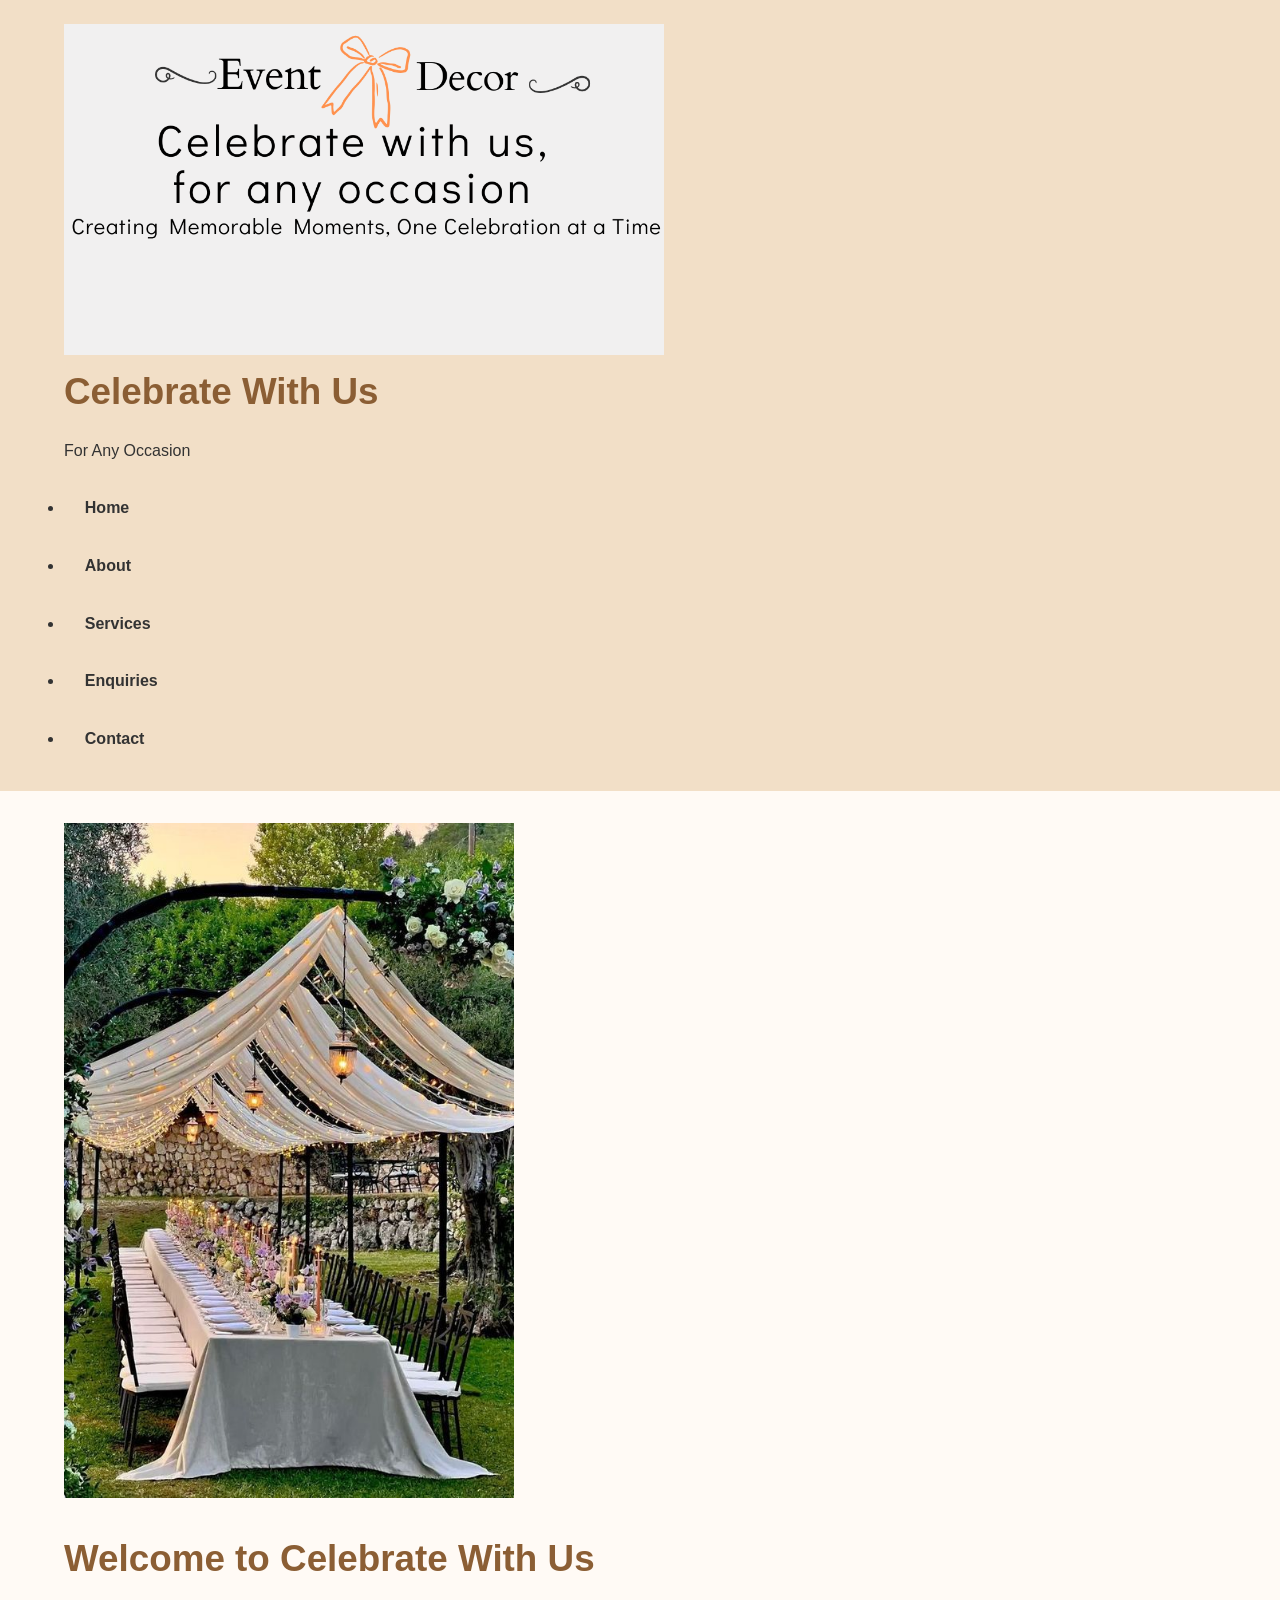
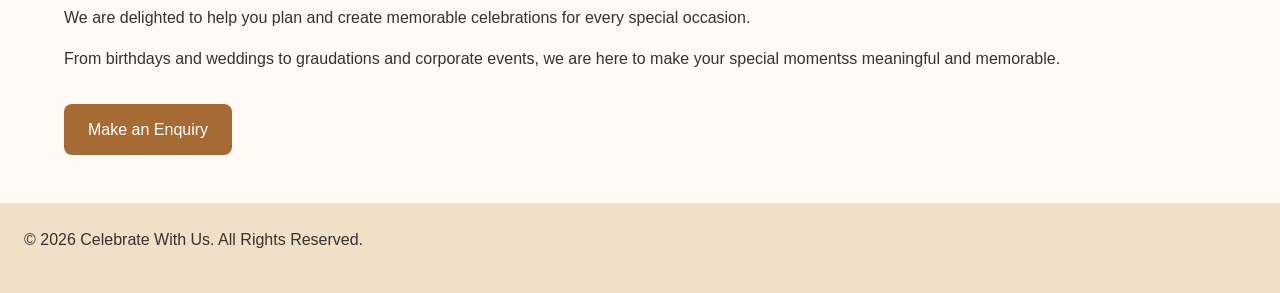
<file: celebrate_with_us, for_any_occasion/index.html>
<!DOCTYPE html>
<html lang="en">
<head>
    <meta charset="UTF-8">
    <meta name="viewport" content="width=device-width, initial-scale=1.0">
    <link rel="stylesheet" href="css_assets/myfirststyles.css">
    <title>Celebrate With Us- Home</title>
</head>
<body><header>
    <img src="_images/logo.png" alt="Celebrate With Us Logo" width="600">

    <h1>Celebrate With Us</h1>
    <p>For Any Occasion</p>

    <nav>
        <ul>
            <li><a href="index.html">Home</a></li>

            <li><a href="about.html">About</a></li>

            <li><a href="services.html">Services</a></li>

            <li><a href="enquiries.html">Enquiries</a></li>

            <li><a href="contact.html">Contact</a></li>

        </ul>
    </nav>        

</header>

<main>
    <img src="_images/event.png.jpg" alt="Beautiful event decoration" width="450">

    <h2>Welcome to Celebrate With Us</h2>

    <P>
        We are delighted to help  you plan and create memorable celebrations for every special occasion.
    </P>

    <p>
        From birthdays and weddings to graudations and corporate events, we are here to make your special momentss meaningful and memorable.
    </p>

    <a class="button" href="enquiries.html">Make an Enquiry</a>

</main>

<footer>

    <p>&copy; 2026 Celebrate With Us. All Rights Reserved.</p>

</footer>
    
</body>
</html>
</file>
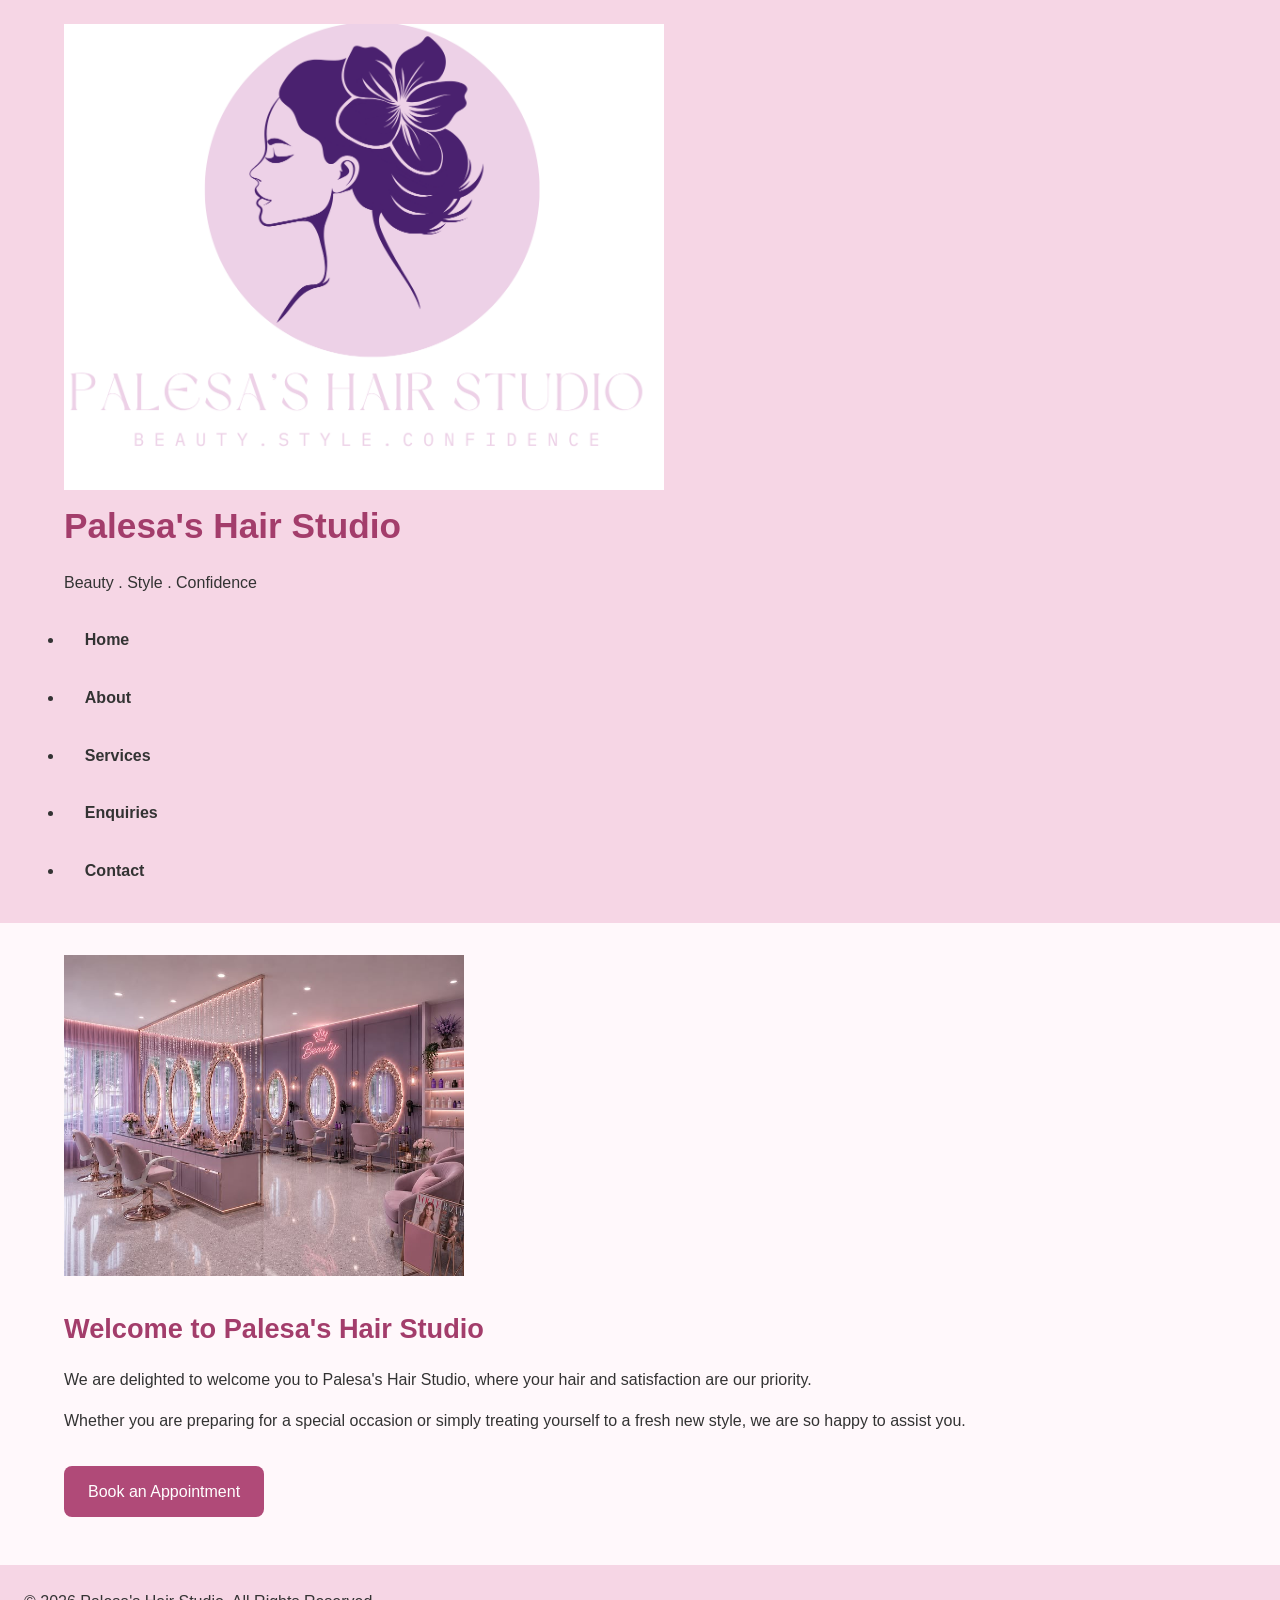
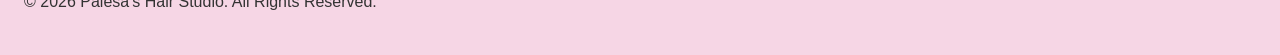
<file: palesa's_hair_studio/index.html>
<!DOCTYPE html>
<html lang="en">
<head>
    <meta charset="UTF-8">
    <meta name="viewport" content="width=device-width, initial-scale=1.0">
    <link rel="stylesheet" href="css_assets/myfirststyles.css">
    <title>Palesa's Hair Studio - Home</title>
</head>
<body><header>
    <img src="_images/logo.png" alt="Palesa's Hair Studio Logo" width="600">

    <h1>Palesa's Hair Studio</h1>

    <p>Beauty . Style . Confidence</p>

    <nav>
        <ul>
            <li><a href="index.html">Home</a></li>

            <li><a href="about.html">About</a></li>

            <li><a href="services.html">Services</a></li>

            <li><a href="enquiries.html">Enquiries</a></li>

            <li><a href="contact.html">Contact</a></li>
        </ul>
    </nav>    

</header>

<main class="hero">

    <img src="_images/salon.jpg" alt="Palesa's Hair Studio" width="400">

    <div>

        <h2>Welcome to Palesa's Hair Studio</h2>

        <p>
            We are delighted to welcome you to Palesa's Hair Studio,
            where your hair and satisfaction are our priority.
        </p>

        <p>
            Whether you are preparing for a special occasion or simply treating yourself to a fresh new style, we are so happy to assist you.
        </p>

        <a class="button" href="enquiries.html">Book an Appointment</a>
    </div>

</main>

<footer>

    <p>&copy; 2026 Palesa's Hair Studio. All Rights Reserved.</p>

</footer>
    
</body>
</html>
</file>
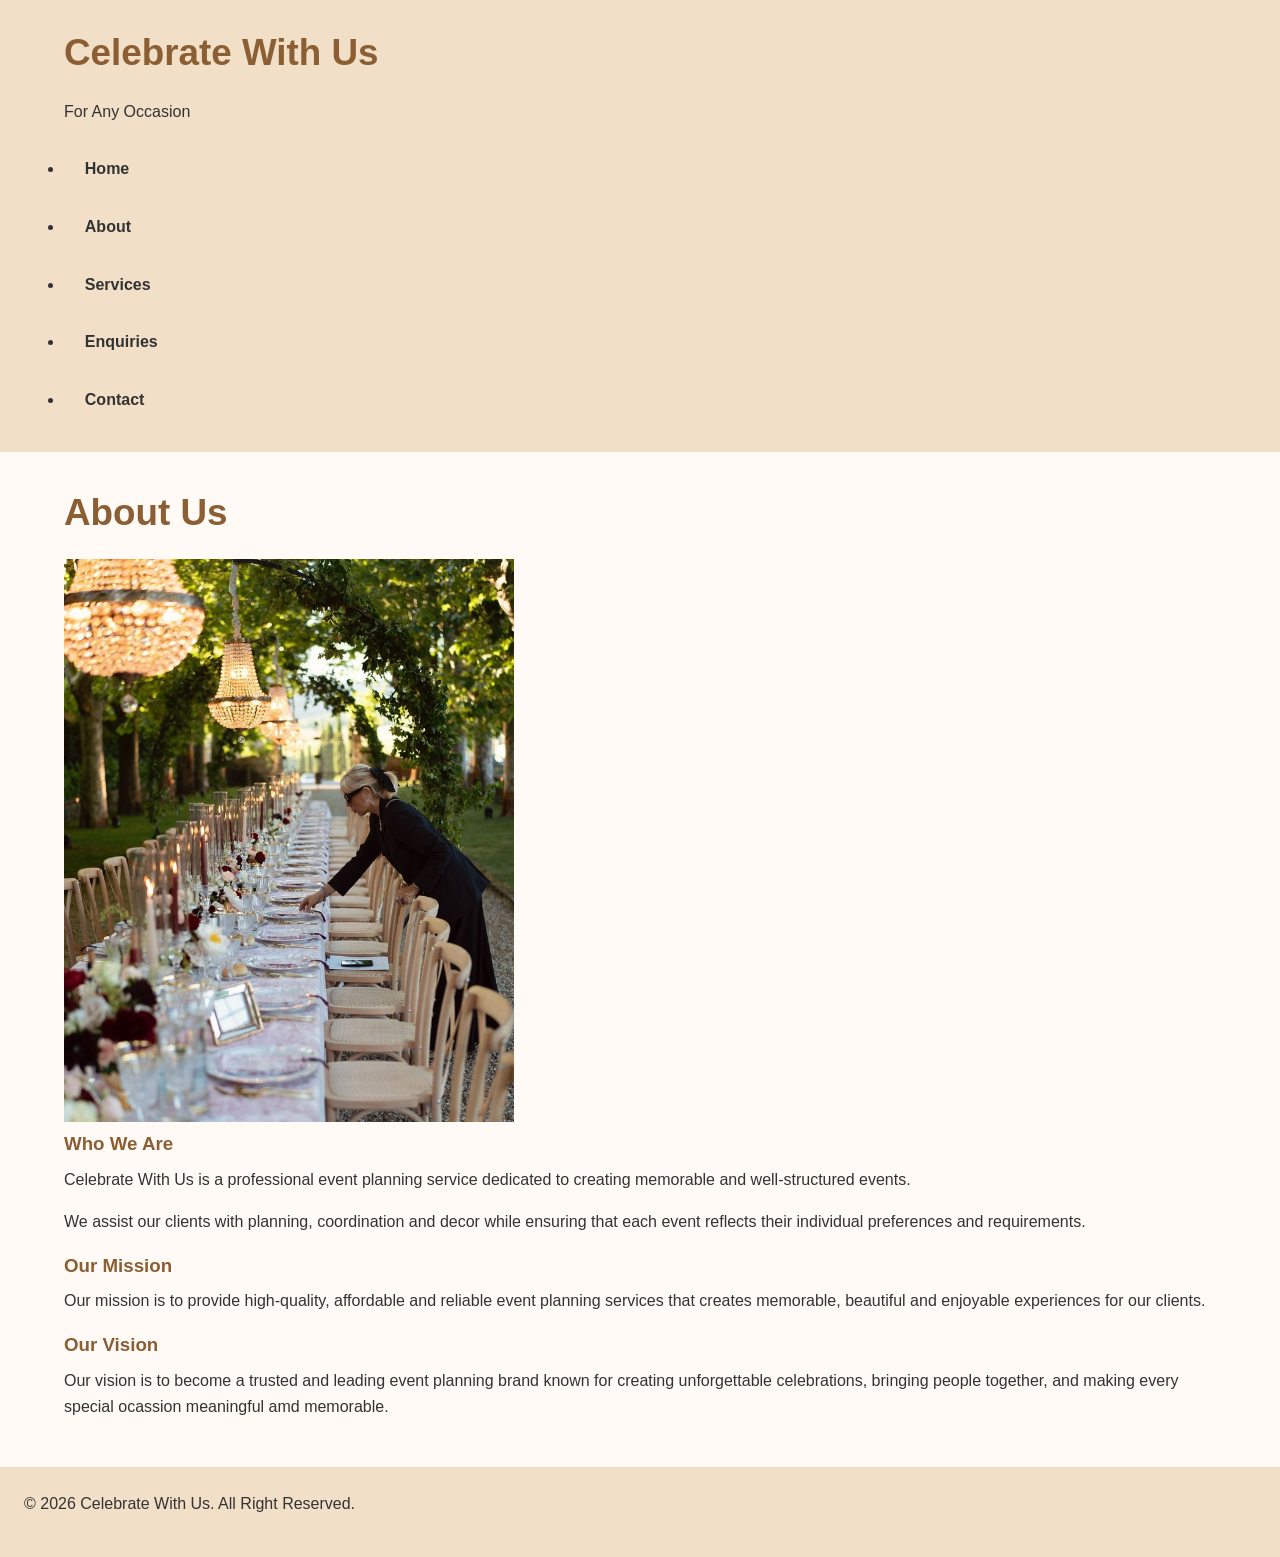
<file: celebrate_with_us, for_any_occasion/about.html>
<!DOCTYPE html>
<html lang="en">
<head>
    <meta charset="UTF-8">
    <meta name="viewport" content="width=device-width, initial-scale=1.0">
    <link rel="stylesheet" href="css_assets/myfirststyles.css">
    <title>Celebrate With Us - About Us</title>
</head>
<body><header>

    <h1>Celebrate With Us</h1>
    <p>For Any Occasion</p>
    <nav>
        <ul>
            <li><a href="index.html">Home</a></li>

            <li><a href="about.html">About</a></li>

            <li><a href="services.html">Services</a></li>

            <li><a href="enquiries.html">Enquiries</a></li>

            <li><a href="contact.html">Contact</a></li>

        </ul>
    </nav>
</header>

<main>

    <h2>About Us</h2>

    <img src="_images/event.jpg.png" alt="Event Decoration" width="450">

    <h3>Who We Are</h3>

    <p>
        Celebrate With Us is a professional event planning service dedicated to creating memorable and well-structured events.
    </p>

    <p>
        We assist our clients with planning, coordination and decor while ensuring that each event reflects their individual preferences and requirements.
    </p>

    <h3>Our Mission</h3>

    <p>
        Our mission is to provide high-quality, affordable and reliable event planning  services that creates memorable, beautiful and enjoyable experiences for our clients.
    </p>

    <h3>Our Vision</h3>

    <P>
        Our vision is to become a trusted and leading event planning brand known for creating unforgettable celebrations, bringing people together, and making every special ocassion meaningful amd memorable.
    </P>

</main>

<footer>

    <p>&copy; 2026 Celebrate With Us. All Right Reserved.</p>

</footer>
    
</body>
</html>
</file>
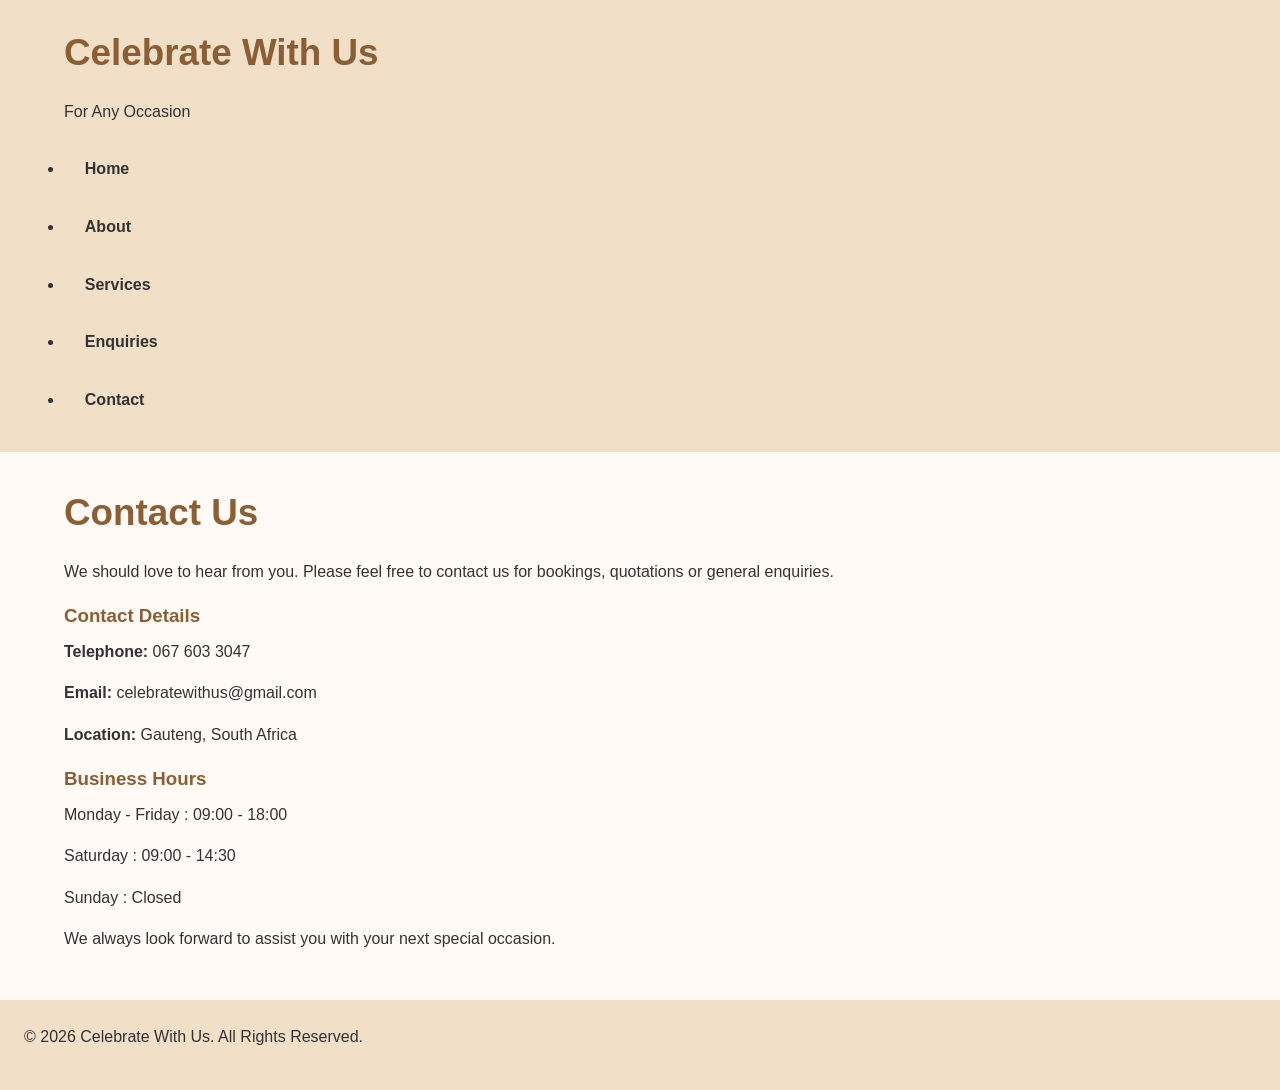
<file: celebrate_with_us, for_any_occasion/contact.html>
<!DOCTYPE html>
<html lang="en">
<head>
    <meta charset="UTF-8">
    <meta name="viewport" content="width=device-width, initial-scale=1.0">
    <link rel="stylesheet" href="css_assets/myfirststyles.css">
    <title>Celebrate With Us - Contact Us</title>
</head>
<body><header>

    <h1>Celebrate With Us</h1>
    <p>For Any Occasion</p>

    <nav>
        <ul>
            <li><a href="index.html">Home</a></li>

            <li><a href="about.html">About</a></li>

            <li><a href="services.html">Services</a></li>

            <li><a href="enquiries.html">Enquiries</a></li>

            <li><a href="contact.html">Contact</a></li>
        </ul>
    </nav>        

</header>

<main>

    <h2>Contact Us</h2>

    <p> 
        We should love to hear from you. Please feel free to contact us for bookings, quotations or general enquiries.
    </p>

    <h3>Contact Details</h3>

    <p><strong>Telephone:</strong> 067 603 3047</p>
    <P><strong>Email:</strong> celebratewithus@gmail.com</P>
    <p><strong>Location:</strong> Gauteng, South Africa</p>

    <h3>Business Hours</h3>

    <p>Monday - Friday : 09:00 - 18:00</p>
    <p>Saturday : 09:00 - 14:30 </p>
    <p>Sunday : Closed</p>

    <p> 
        We always look forward to assist you with your next special occasion.
    </p>

</main>

<footer>

    <p>&copy; 2026 Celebrate With Us. All Rights Reserved.</p>

</footer>
    
</body>
</html>
</file>
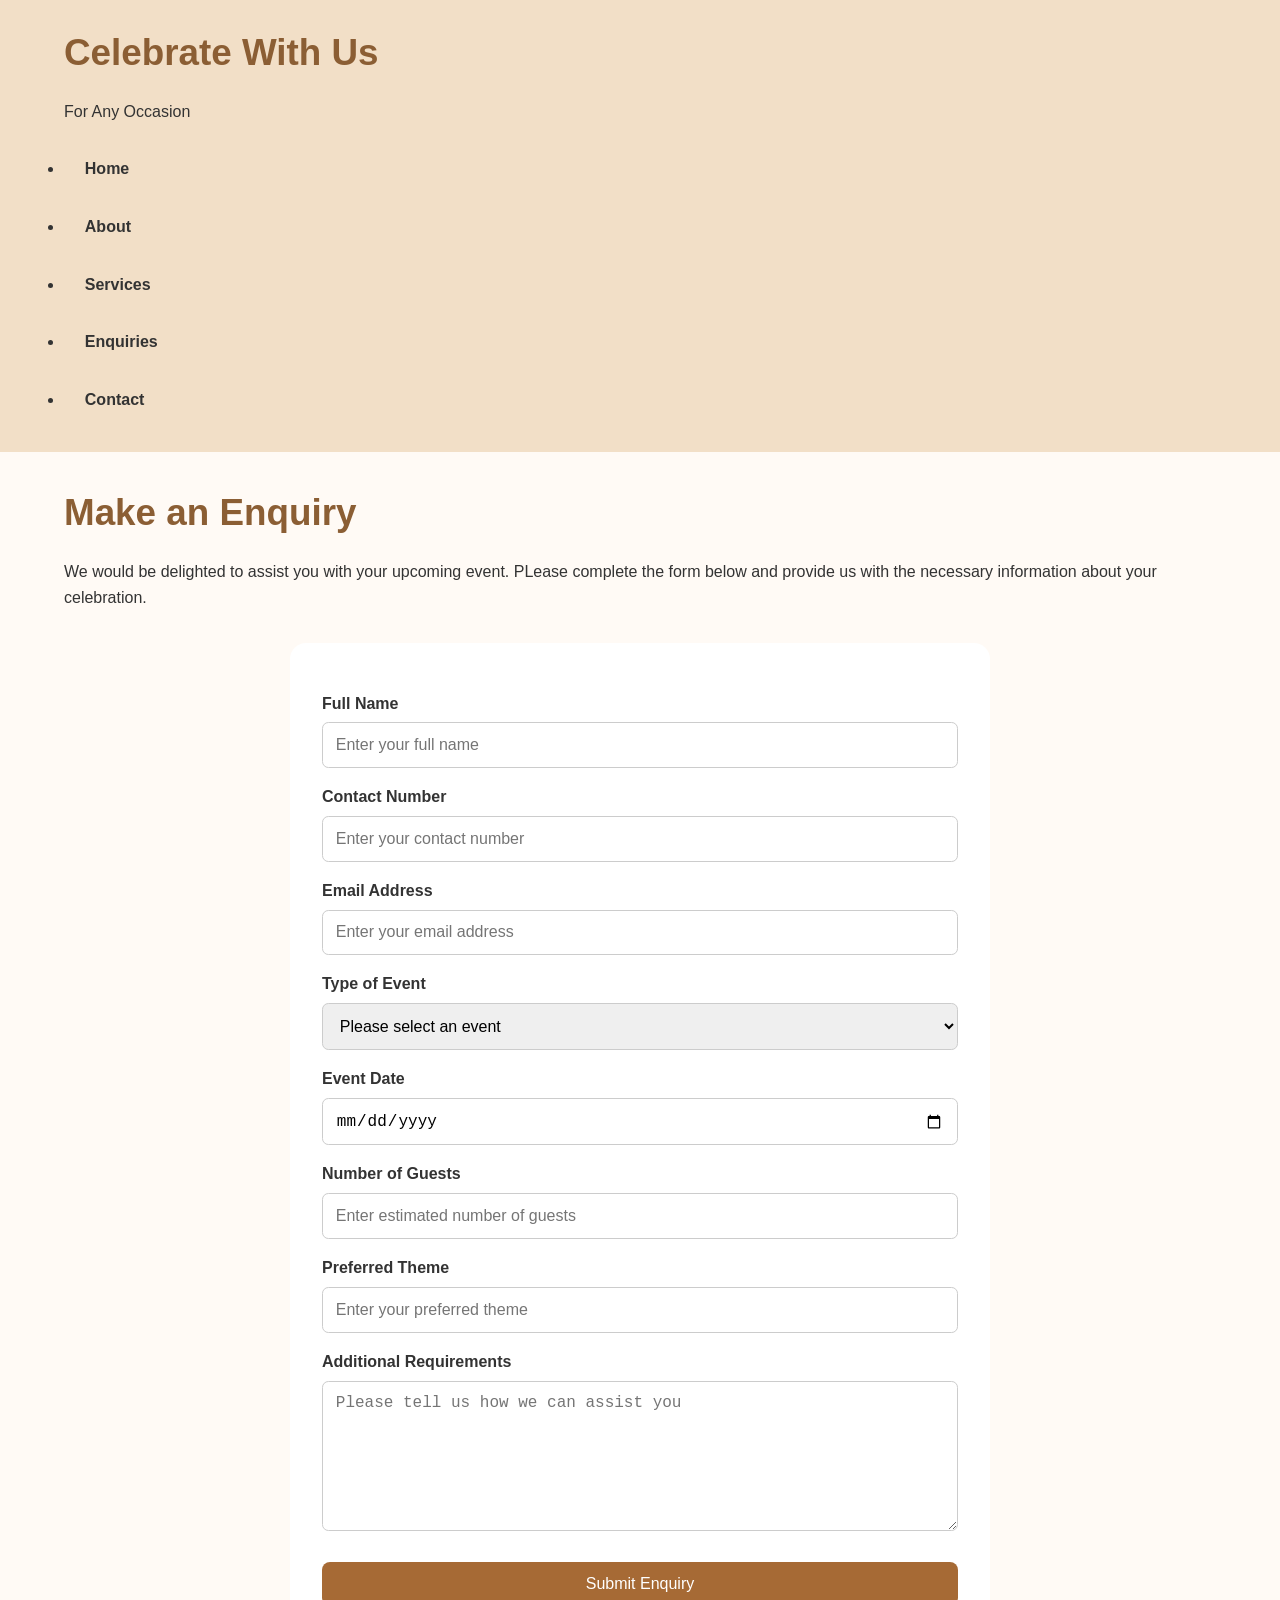
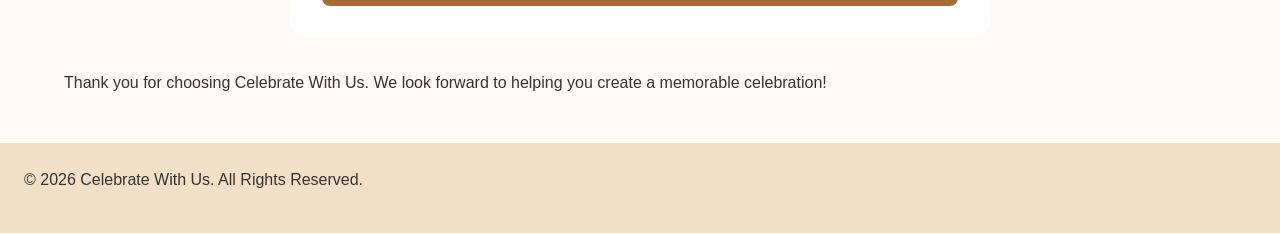
<file: celebrate_with_us, for_any_occasion/enquiries.html>
<!DOCTYPE html>
<html lang="en">
<head>
    <meta charset="UTF-8">
    <meta name="viewport" content="width=device-width, initial-scale=1.0">
    <link rel="stylesheet" href="css_assets/myfirststyles.css">
    <title>Celebrate With Us - Enquiries</title>
</head>
<body><header>

    <h1>Celebrate With Us</h1>
    <p>For Any Occasion</p>

    <nav>
        <ul>
            <li><a href="index.html">Home</a></li>

            <li><a href="about.html">About</a></li>

            <li><a href="services.html">Services</a></li>

            <li><a href="enquiries.html">Enquiries</a></li>

            <li><a href="contact.html">Contact</a></li>

        </ul>
    </nav>        


</header>

<main>

    <h2>Make an Enquiry</h2>

    <p>
        We would be delighted to assist you with your upcoming event. PLease complete the form below and provide us with the necessary information about your celebration.
    </p>

    <form>

        <label for="name">Full Name</label>

        <input type="text" id="name" placeholder="Enter your full name" required>

        <label for="phone">Contact Number</label>

        <input type="tel" id="phone" placeholder="Enter your contact number" required>

        <label for="email">Email Address</label>

        <input type="email" id="eamil" placeholder="Enter your email address" required>

        <label for="event">Type of Event</label>

        <select id="event" required>
            <option value="">Please select an event</option>
            <option>Birthday Party</option>
            <option>Wedding</option>
            <option>Baby Shower</option>
            <option>Graduation</option>
            <option>Matric Dance</option>
            <option>Bridal Shower</option>
            <option>Anniversary</option>
            <option>Corporate Event</option>
            <option>Other</option>
        </select>

        <label for="date">Event Date</label>

        <input type="date" id="date" required>

        <label for="guests">Number of Guests</label>

        <input type="number" id="guests" placeholder="Enter estimated number of guests" min="1">

        <label for="theme">Preferred Theme</label>
        
        <input type="text" id="theme" placeholder="Enter your preferred theme">

        <label for="message">Additional Requirements</label>

        <textarea id="message" rows="5" placeholder="Please tell us how we can assist you"></textarea>

        <button type="submit">Submit Enquiry</button>



    </form>

    <p>
        Thank you for choosing Celebrate With Us.
        We look forward to helping you create a memorable celebration!
    </p>

</main>

<footer>
    
    <p>&copy; 2026 Celebrate With Us. All Rights Reserved.</p>
    
</footer>
    
</body>
</html>
</file>
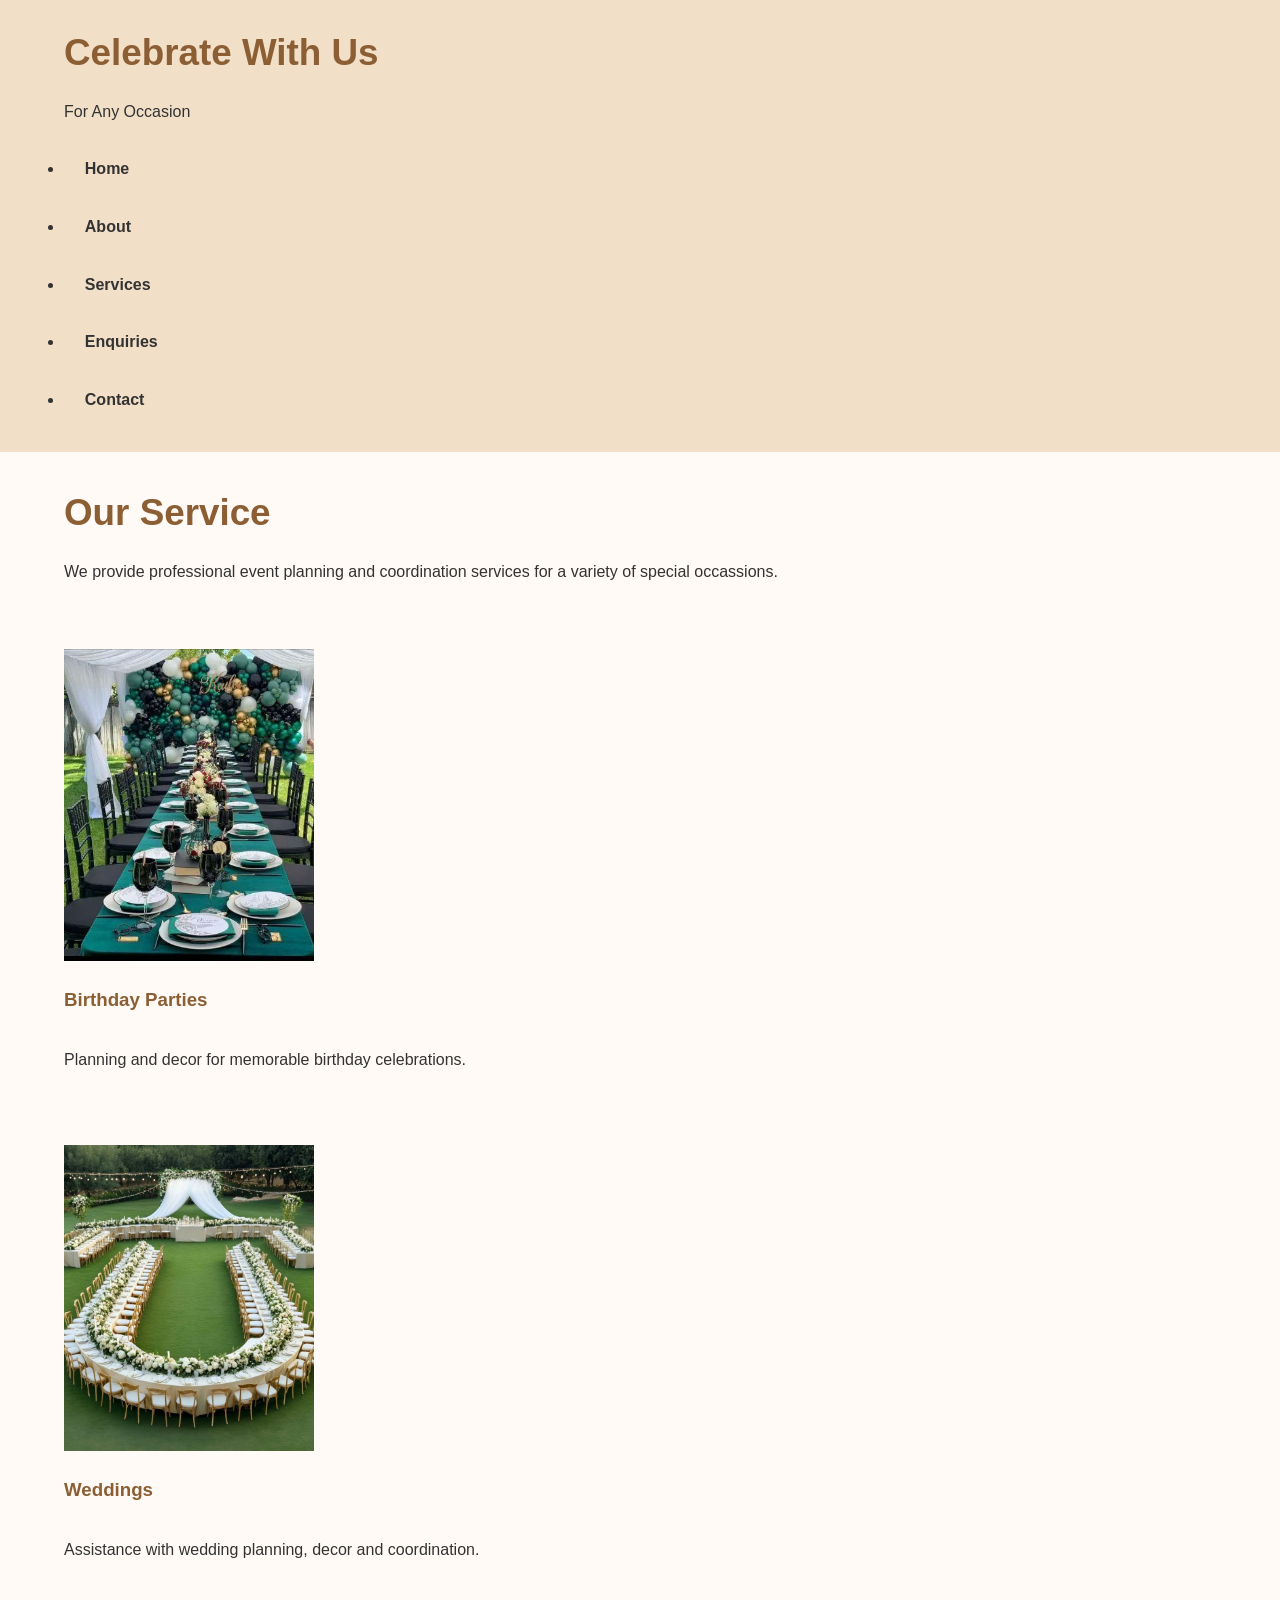
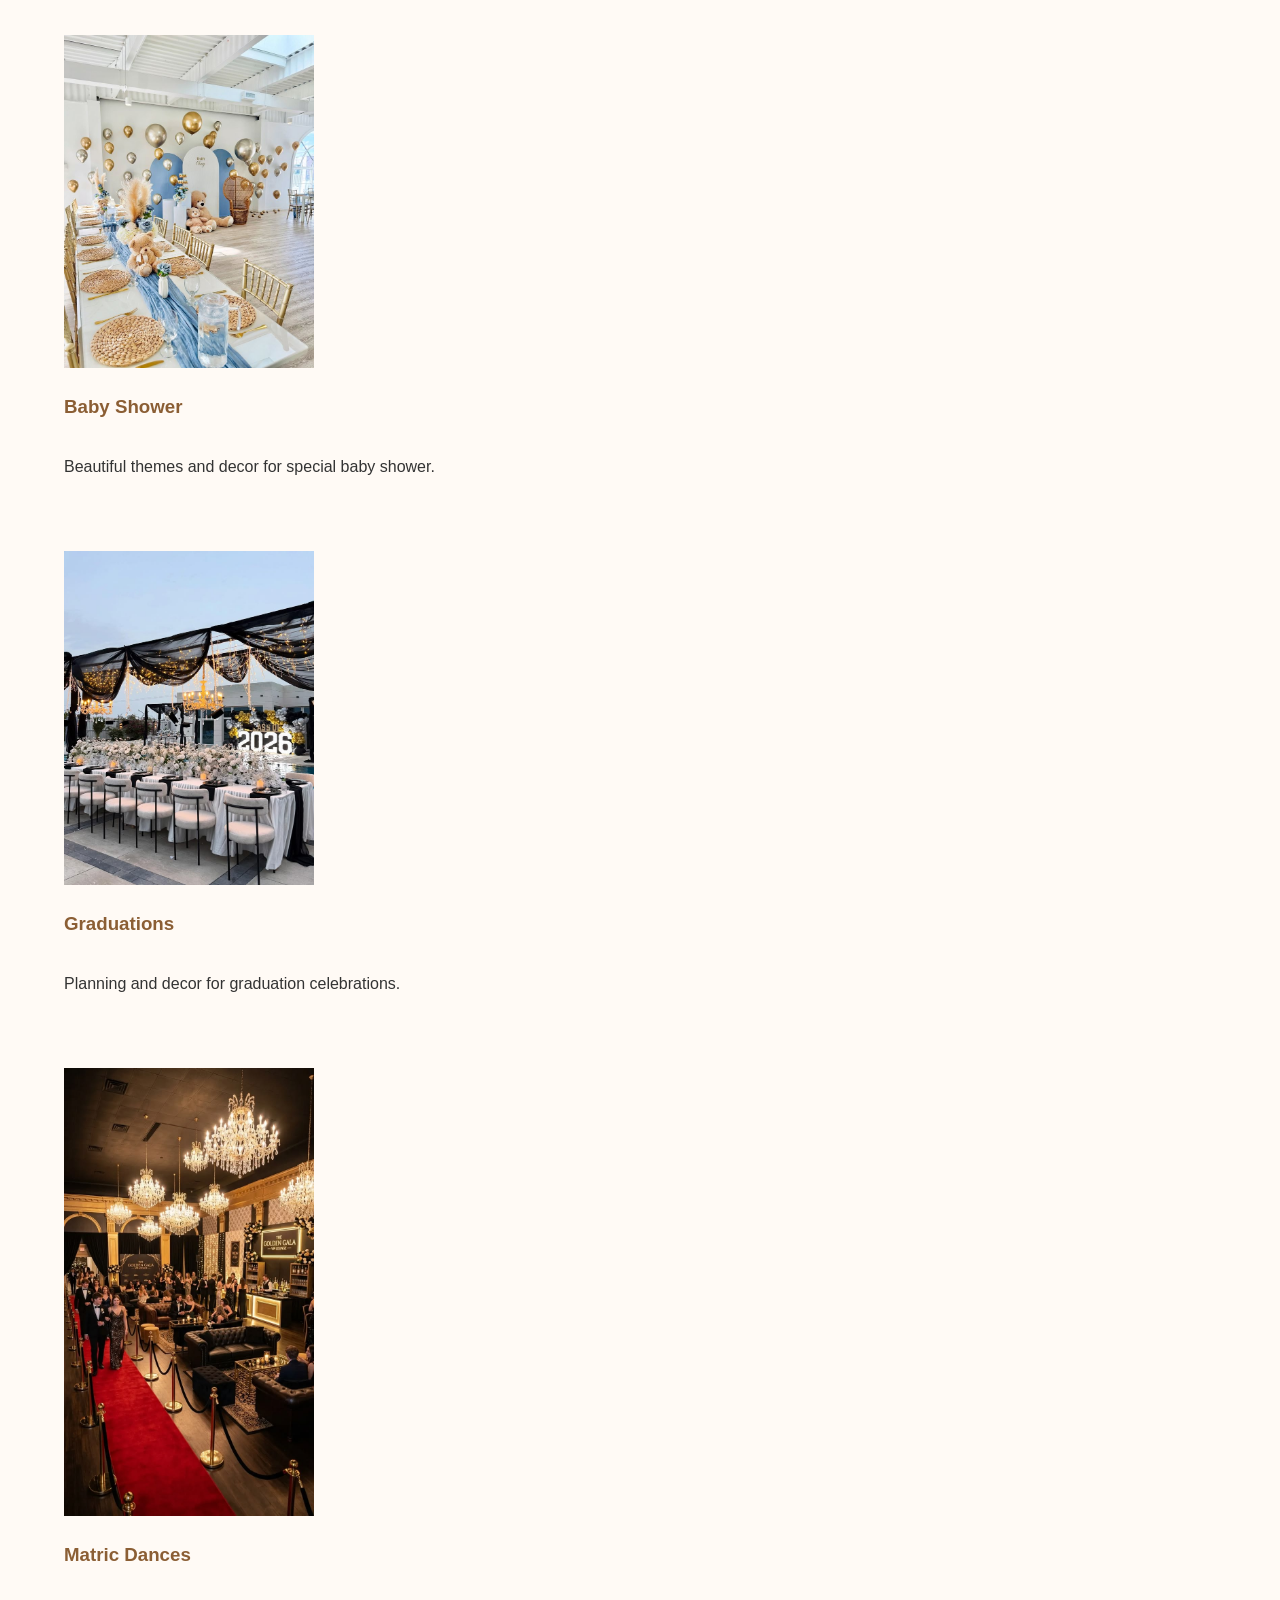
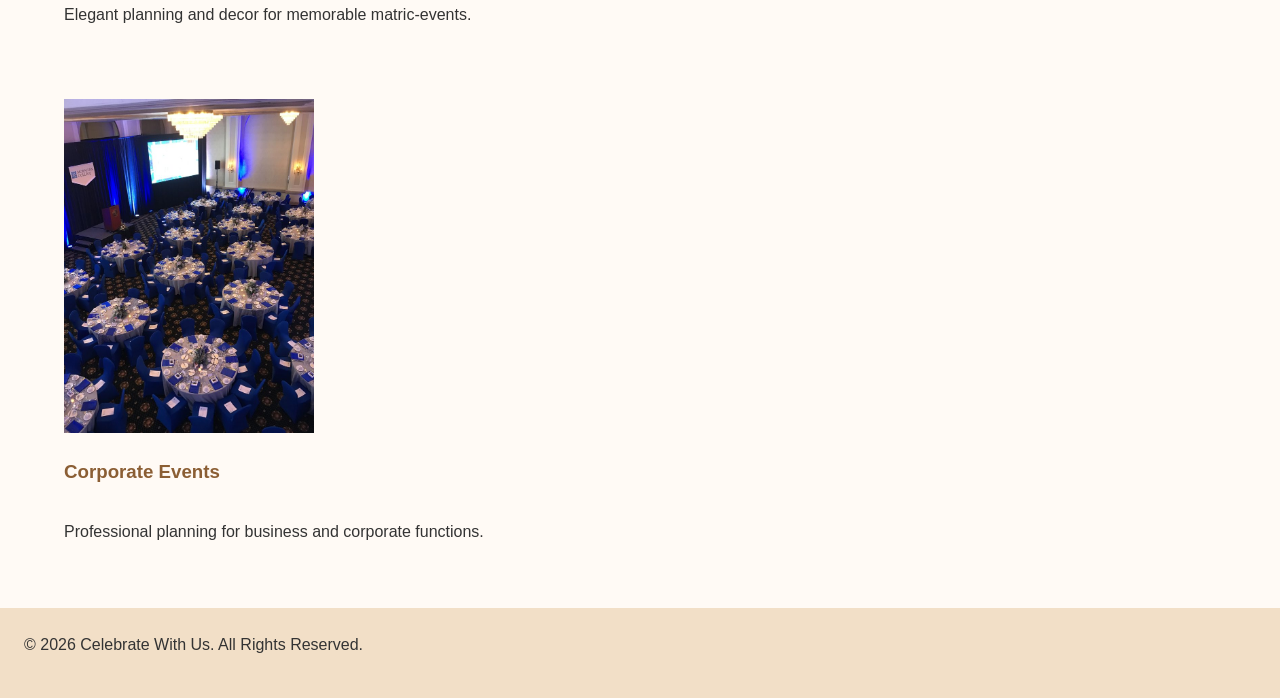
<file: celebrate_with_us, for_any_occasion/services.html>
<!DOCTYPE html>
<html lang="en">
<head>
    <meta charset="UTF-8">
    <meta name="viewport" content="width=device-width, initial-scale=1.0">
    <link rel="stylesheet" href="css_assets/myfirststyles.css">
    <title>Celebrate With Us- Services</title>
</head>
<body><header>

    <h1>Celebrate With Us</h1>
    <p>For Any Occasion</p>
    
    <nav>
        <ul>
            <li><a href="index.html">Home</a></li>

            <li><a href="about.html">About</a></li>

            <li><a href="services.html">Services</a></li>

            <li><a href="enquiries.html">Enquiries</a></li>

            <li><a href="contact.html">Contact</a></li>

        </ul>
    </nav>        

</header>

<main>

    <h2>Our Service</h2>

    <p>
        We provide professional event planning and coordination services for a variety of special occassions.
    </p>

    <div class="services">

        <div class="services">
            <img src="_images/birthday.jpg.jpg" alt="Birthaday party" width="250">
            <h3>Birthday Parties</h3>
            
            <p>
                Planning and decor for memorable birthday celebrations.
            </p>
        </div>

         <div class="services">
            <img src="_images/wedding.jpg.jpg" alt="Wedding" width="250">
            <h3>Weddings</h3>
            <p>
                Assistance with wedding planning, decor and coordination.
            </p>
        </div>

        <div class="services">
            <img src="_images/babyshower.jpg.jpg" alt="Baby Shower" width="250">
            <h3>Baby Shower</h3>
            <p>
                Beautiful themes and decor for special baby shower.
            </p>
        </div>

        <div class="services">
            <img src="_images/graduation.jpg.jpg" alt="Graduation" width="250">
            <h3>Graduations</h3>
            <p>
                Planning and decor for graduation celebrations.
            </p>
        </div>

        <div class="services">
            <img src="_images/matricdance.jpg.jpg" alt="Matric dance" width="250">
            <h3>Matric Dances</h3>
            <p>
                Elegant planning and decor for memorable matric-events.
            </p>
        </div>

        <div class="services">
            <img src="_images/corporate.jpg.jpg" alt="Corporate Events" width="250">
            <h3>Corporate Events</h3>
            <p>
                Professional planning for business and corporate functions.
            </p>

        </div>
    </div>
    
</main>

<footer>
    <p>&copy; 2026 Celebrate With Us. All Rights Reserved.</p>
</footer>
    
</body>
</html>
</file>
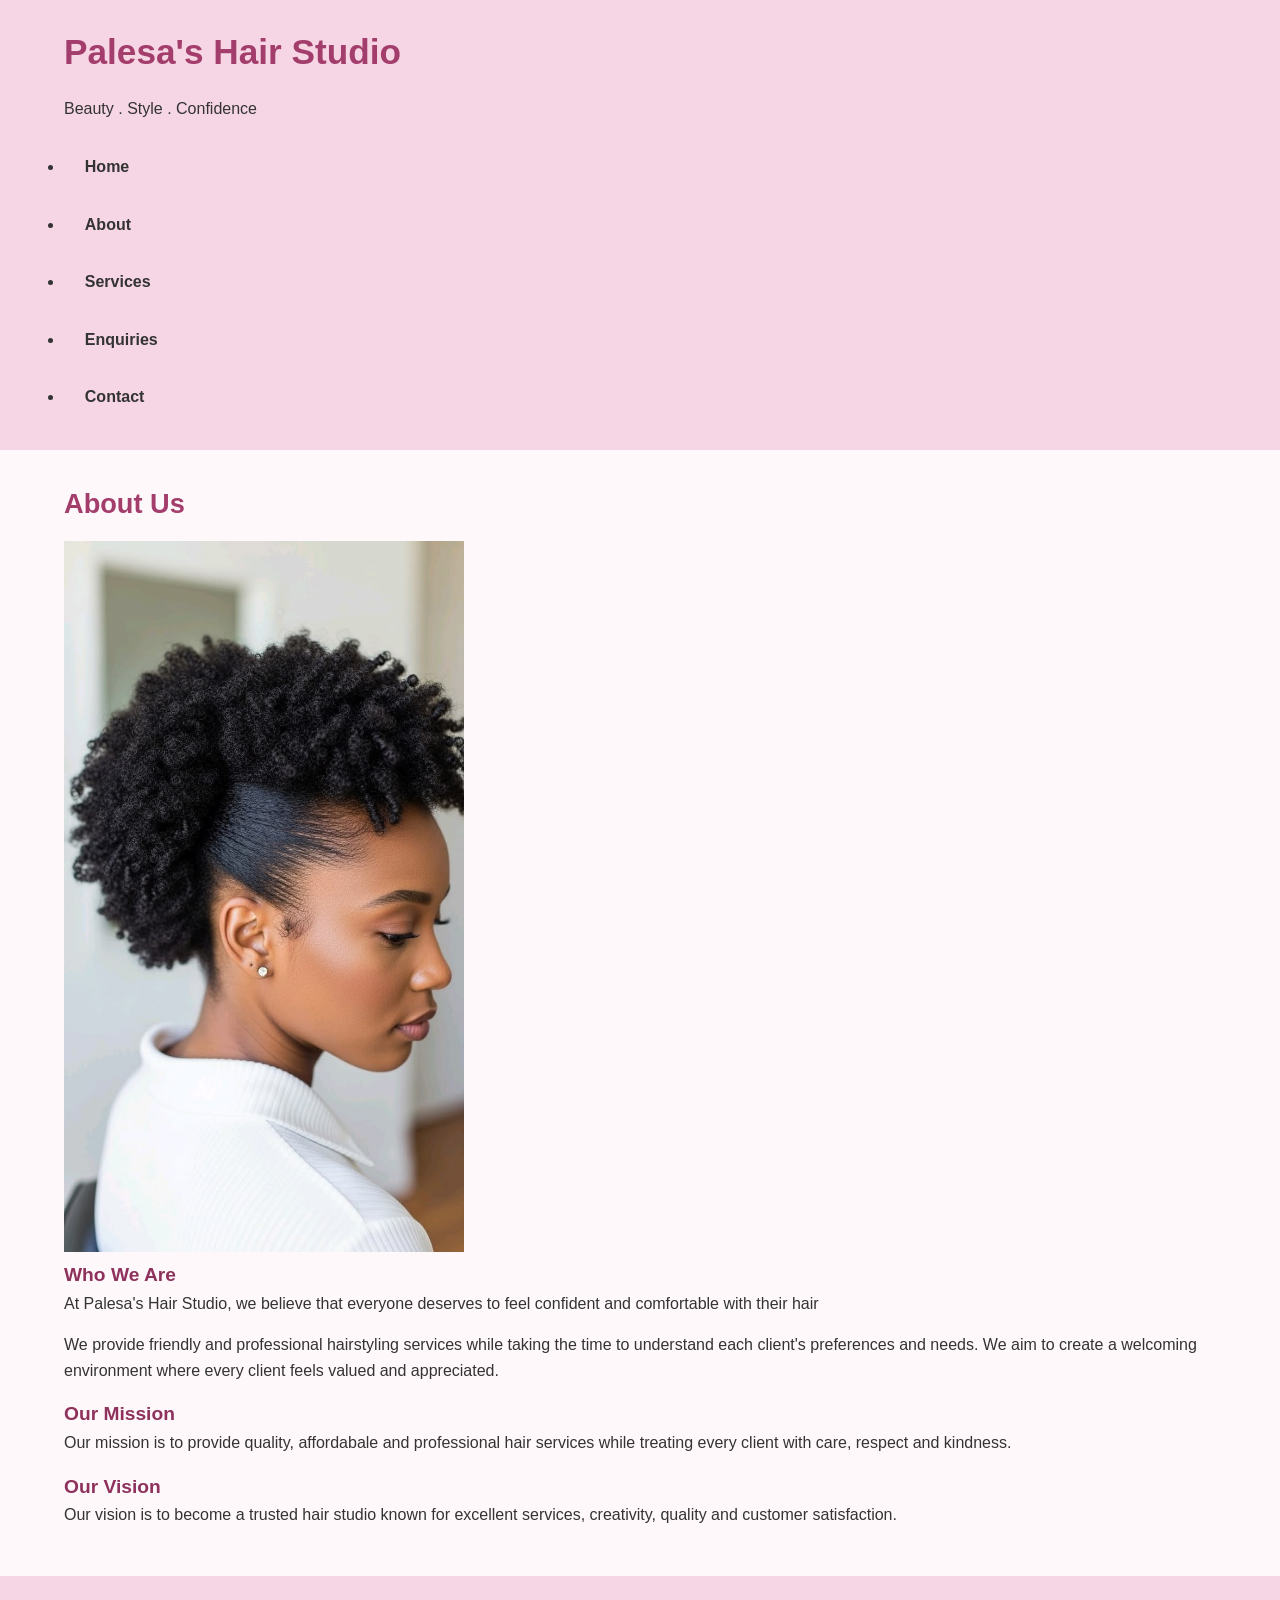
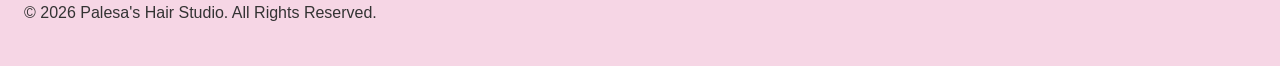
<file: palesa's_hair_studio/about.html>
<!DOCTYPE html>
<html lang="en">
<head>
    <meta charset="UTF-8">
    <meta name="viewport" content="width=device-width, initial-scale=1.0">
    <link rel="stylesheet" href="css_assets/myfirststyles.css">
    <title>Palesa's Hair Studio - About Us</title>
</head>
<body><header>
    
    <h1>Palesa's Hair Studio</h1>

    <p>Beauty . Style . Confidence</p>

    <nav>
        <ul>
            <li><a href="index.html">Home</a></li>

            <li><a href="about.html">About</a></li>

            <li><a href="services.html">Services</a></li>

            <li><a href="enquiries.html">Enquiries</a></li>

            <li><a href="contact.html">Contact</a></li>


</header>

<main>

    <h2>About Us</h2>

    <img class="about - image" src="_images/natural hair.jpg" alt="Natural hair styling" width="400">

    <h3>Who We Are</h3>

    <p>
        At Palesa's Hair Studio, we believe that everyone deserves to feel confident and comfortable with their hair
    </p>

    <p>
        We provide friendly and professional hairstyling services while taking the time to understand each client's preferences and needs. We aim to create a welcoming environment where every client feels valued and appreciated.
    </p>

    <h3>Our Mission</h3>

    <p>
        Our mission is to provide quality, affordabale and professional hair services while treating every client with care, respect and kindness.
    </p>

    <h3>Our Vision</h3>

    <p>
        Our vision is to become a trusted hair studio known for excellent services, creativity, quality and customer satisfaction.
    </p>

</main>

<footer>

    <p>&copy; 2026 Palesa's Hair Studio. All Rights Reserved.</p>
    
</footer>
    
</body>
</html>
</file>
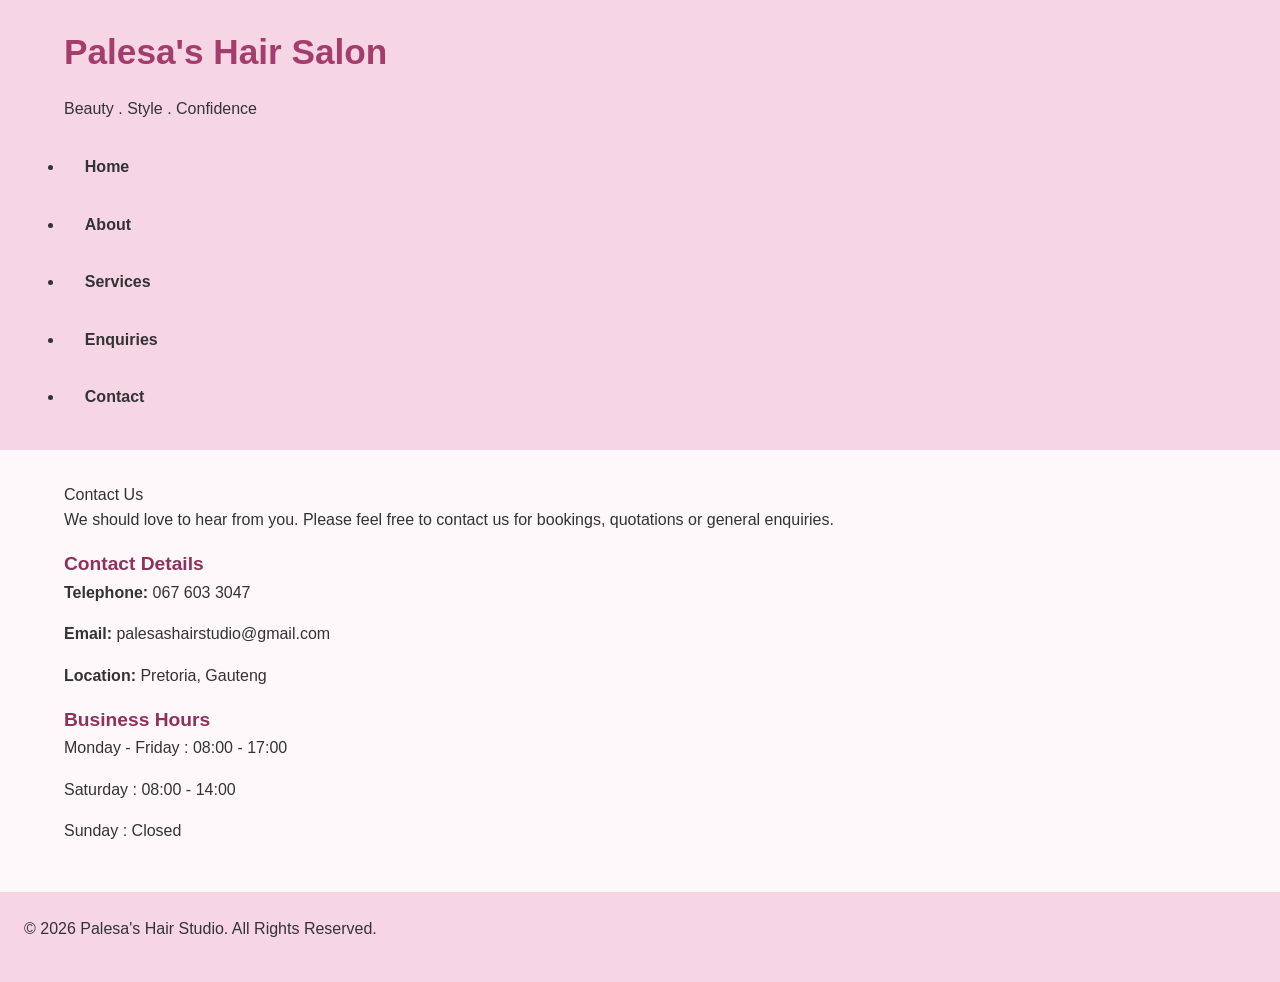
<file: palesa's_hair_studio/contact.html>
<!DOCTYPE html>
<html lang="en">
<head>
    <meta charset="UTF-8">
    <meta name="viewport" content="width=device-width, initial-scale=1.0">
    <link rel="stylesheet" href="css_assets/myfirststyles.css">
    <title>Palesa's Hair Studio - Contact Us</title>
</head>
<body><header>
    
    <h1>Palesa's Hair Salon</h1>

    <p>Beauty . Style . Confidence</p>
    <nav>
        <ul>
            <li><a href="index.html">Home</a></li>

            <li><a href="about.html">About</a></li>

            <li><a href="services.html">Services</a></li>

            <li><a href="enquiries.html">Enquiries</a></li>

            <li><a href="contact.html">Contact</a></li>


</header>

<main>
    Contact Us</h2>

    <p> 
        We should love to hear from you. Please feel free to contact us for bookings, quotations or general enquiries.
    </p>

    <h3>Contact Details</h3>

    <p><strong>Telephone:</strong> 067 603 3047</p>
    <P><strong>Email:</strong> palesashairstudio@gmail.com</P>
    <p><strong>Location:</strong> Pretoria, Gauteng</p>

    <h3>Business Hours</h3>

    <p>Monday - Friday : 08:00 - 17:00</p>
    <p>Saturday : 08:00 - 14:00 </p>
    <p>Sunday : Closed</p>

</main>

<footer>

    <p>&copy; 2026 Palesa's Hair Studio. All Rights Reserved. </p>

</footer>
    
</body>
</html>
</file>
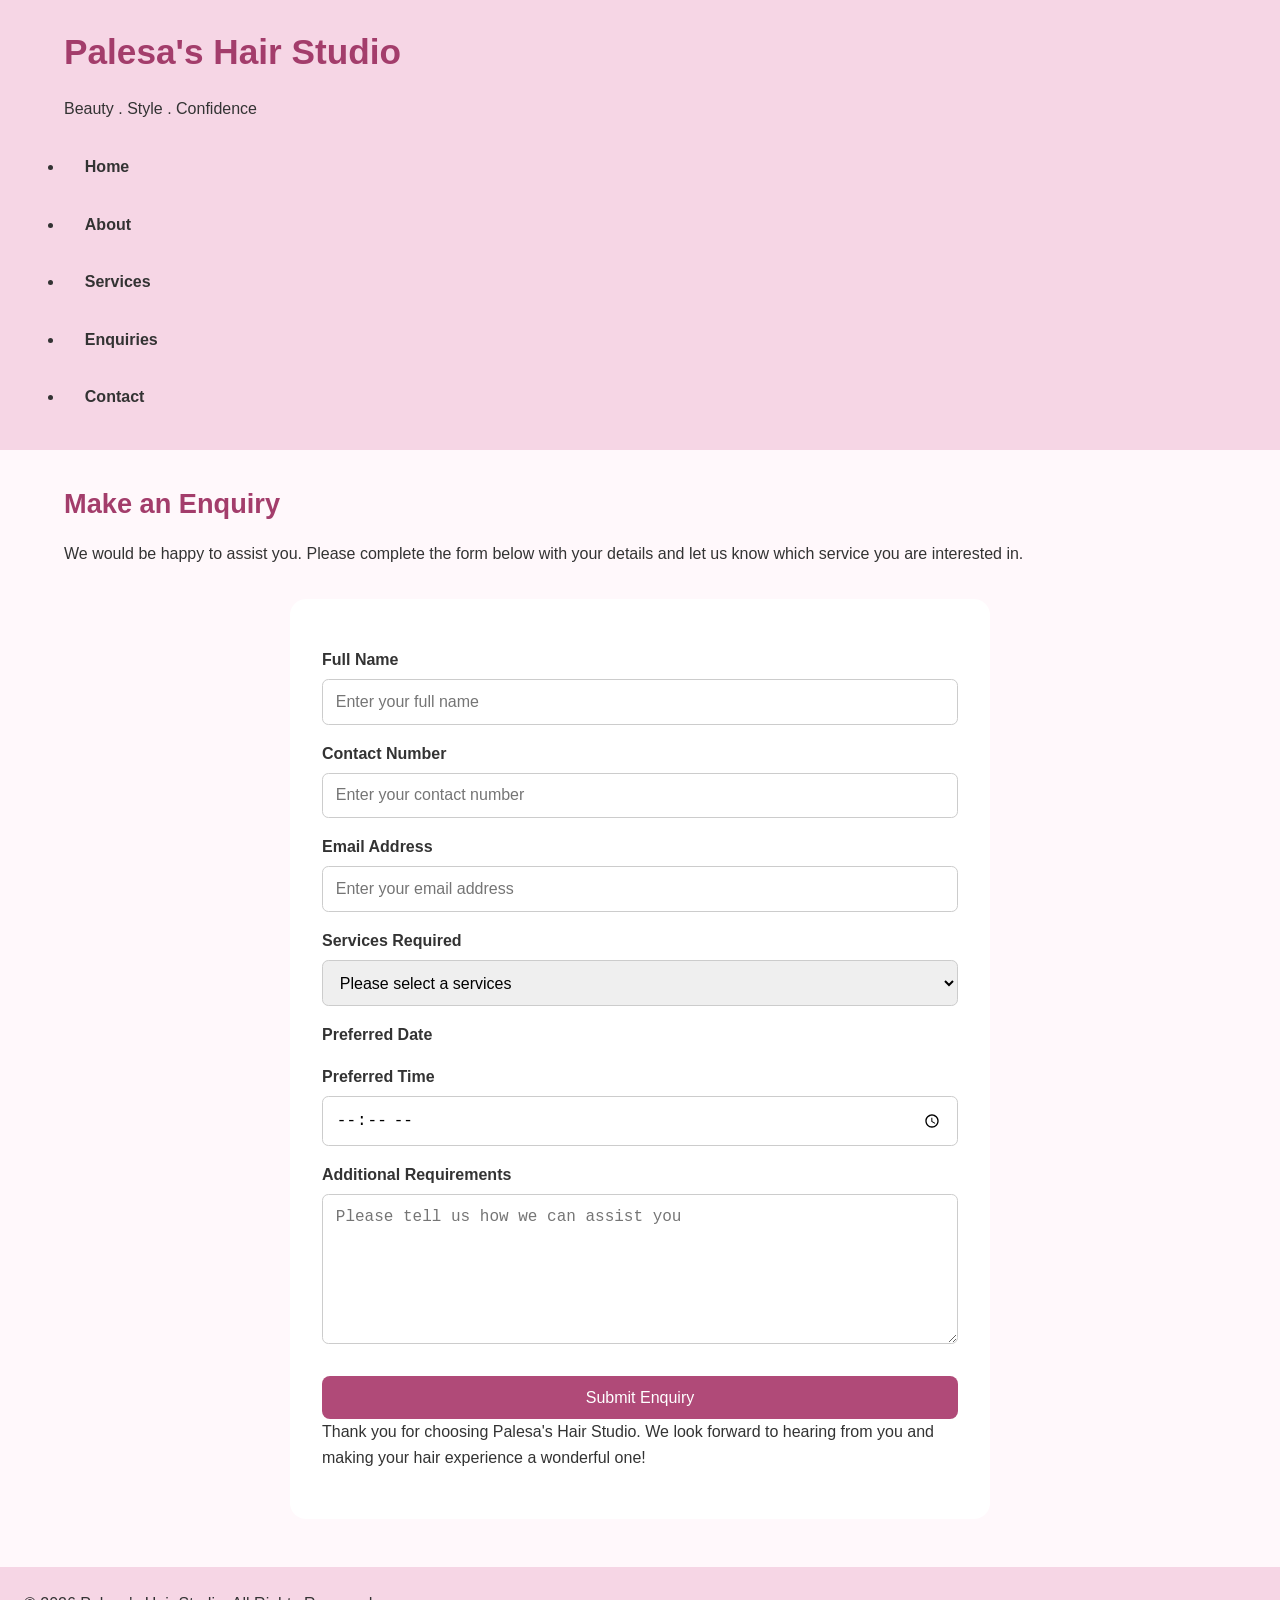
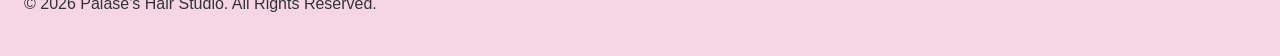
<file: palesa's_hair_studio/enquiries.html>
<!DOCTYPE html>
<html lang="en">
<head>
    <meta charset="UTF-8">
    <meta name="viewport" content="width=device-width, initial-scale=1.0">
    <link rel="stylesheet" href="css_assets/myfirststyles.css">
    <title>Palesa's Hair Studio - Enquiries</title>
</head>
<body><header>

    <h1>Palesa's Hair Studio</h1>

    <p>Beauty . Style . Confidence</p>
    
    <nav>
        <ul>
            <li><a href="index.html">Home</a></li>

            <li><a href="about.html">About</a></li>

            <li><a href="services.html">Services</a></li>

            <li><a href="enquiries.html">Enquiries</a></li>

            <li><a href="about.html">Contact</a></li>
        </ul>
    </nav>    

</header>

<main>

    <h2>Make an Enquiry</h2>

    <p>
        We would be happy to assist you. Please complete the form below with your details and let us know which service you are interested in.
    </p>

    <form>
        <label for="name">Full Name</label>
        <input type="text" id="name" name="name" placeholder="Enter your full name " required>
        
        <label for="phone">Contact Number</label> 
        <input type="tel" id="phone" name="phone" placeholder="Enter your contact number" required>

        <label for="email">Email Address</label> 
        <input type="email" id="eamil" name="email" placeholder="Enter your email address" required>

        <label for="service">Services Required</label>  
        <select id="service" name="services" required>
            <option value="">Please select a services</option>
            <option value="braiding">Braiding</option>
            <option value="weaves">Weaves</option>
            <option value="wig">Wig Installation</option>
            <option value="treatment">Hair Washing & Treatments</option>
            <option value="natural">Natural Hair Styling</option>
            <option value="colouring">Hair Colouring</option>
            <option value="cornrows">Cornrows</option>
            <option value="haircuts">Haircuts</option>
        </select> 
        
        <label for="date">Preferred Date</label>
        <iput type="date" id="date" name="date" required>
         
        <label for="time">Preferred Time</label> 
        <input type="time" id="time" name="time">

        <label for="message">Additional Requirements</label>
        <textarea id="message" name="message" rows="5" placeholder="Please tell us how we can assist you"></textarea>

        <button type="submit">Submit Enquiry</button>  
        
        
    </form>

    <p>
        Thank you for choosing Palesa's Hair Studio.
        We look forward to hearing from you and making your hair experience a wonderful one!
    </p>

</main>

<footer>

    <p>&copy; 2026 Palase's Hair Studio. All Rights Reserved.</p>

</footer>
    
</body>
</html>
</file>
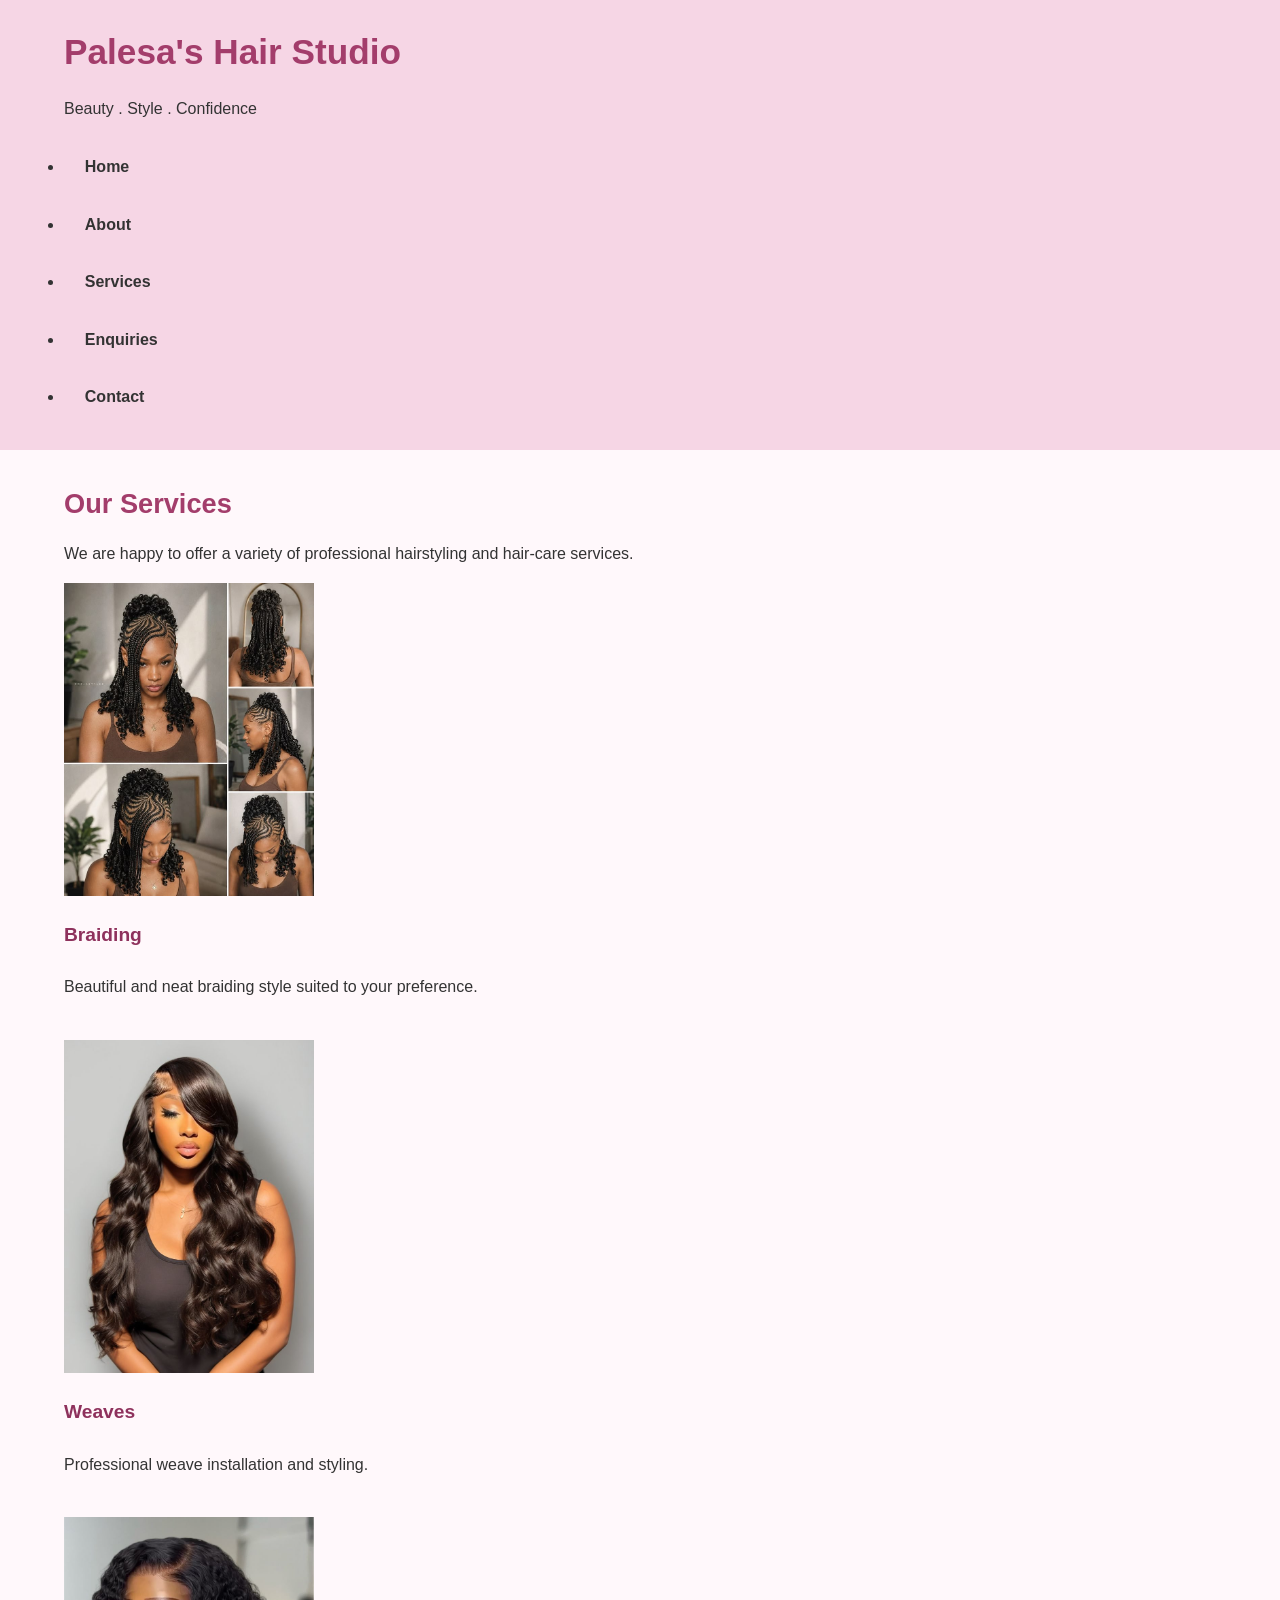
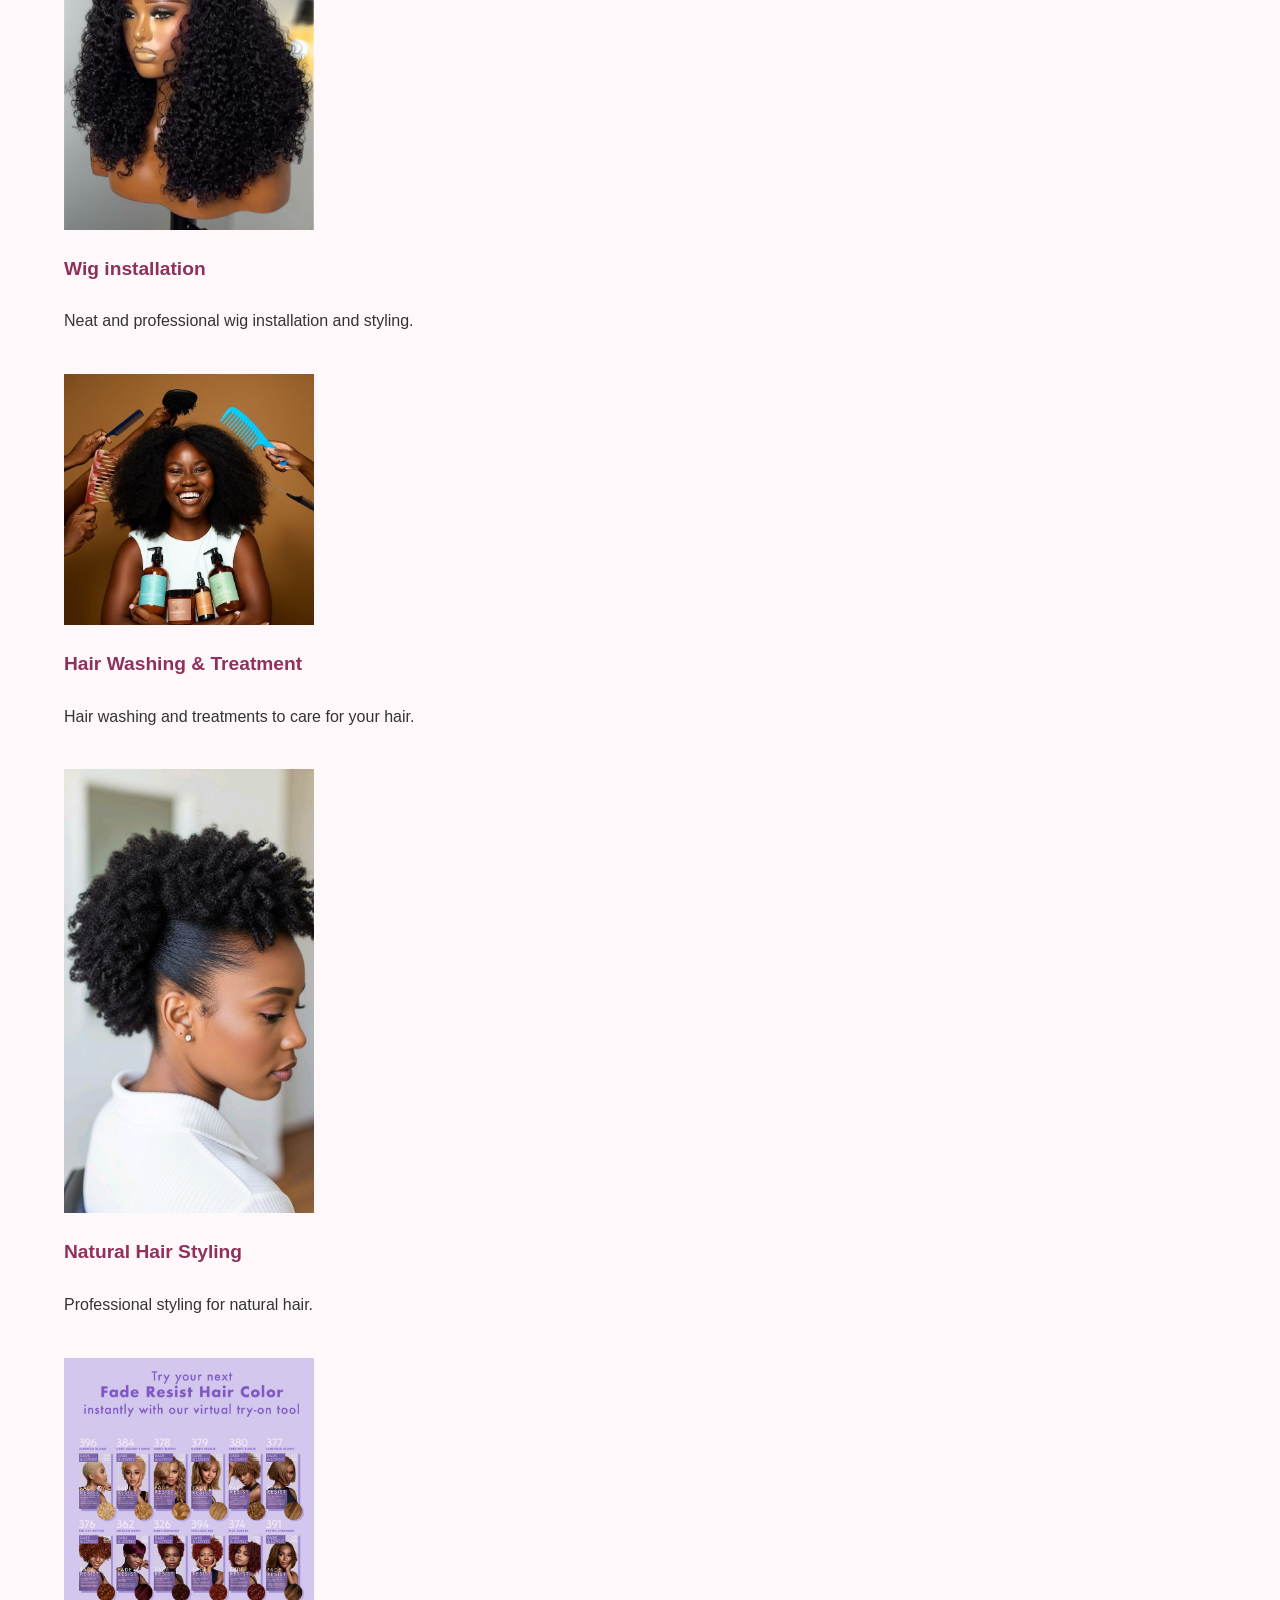
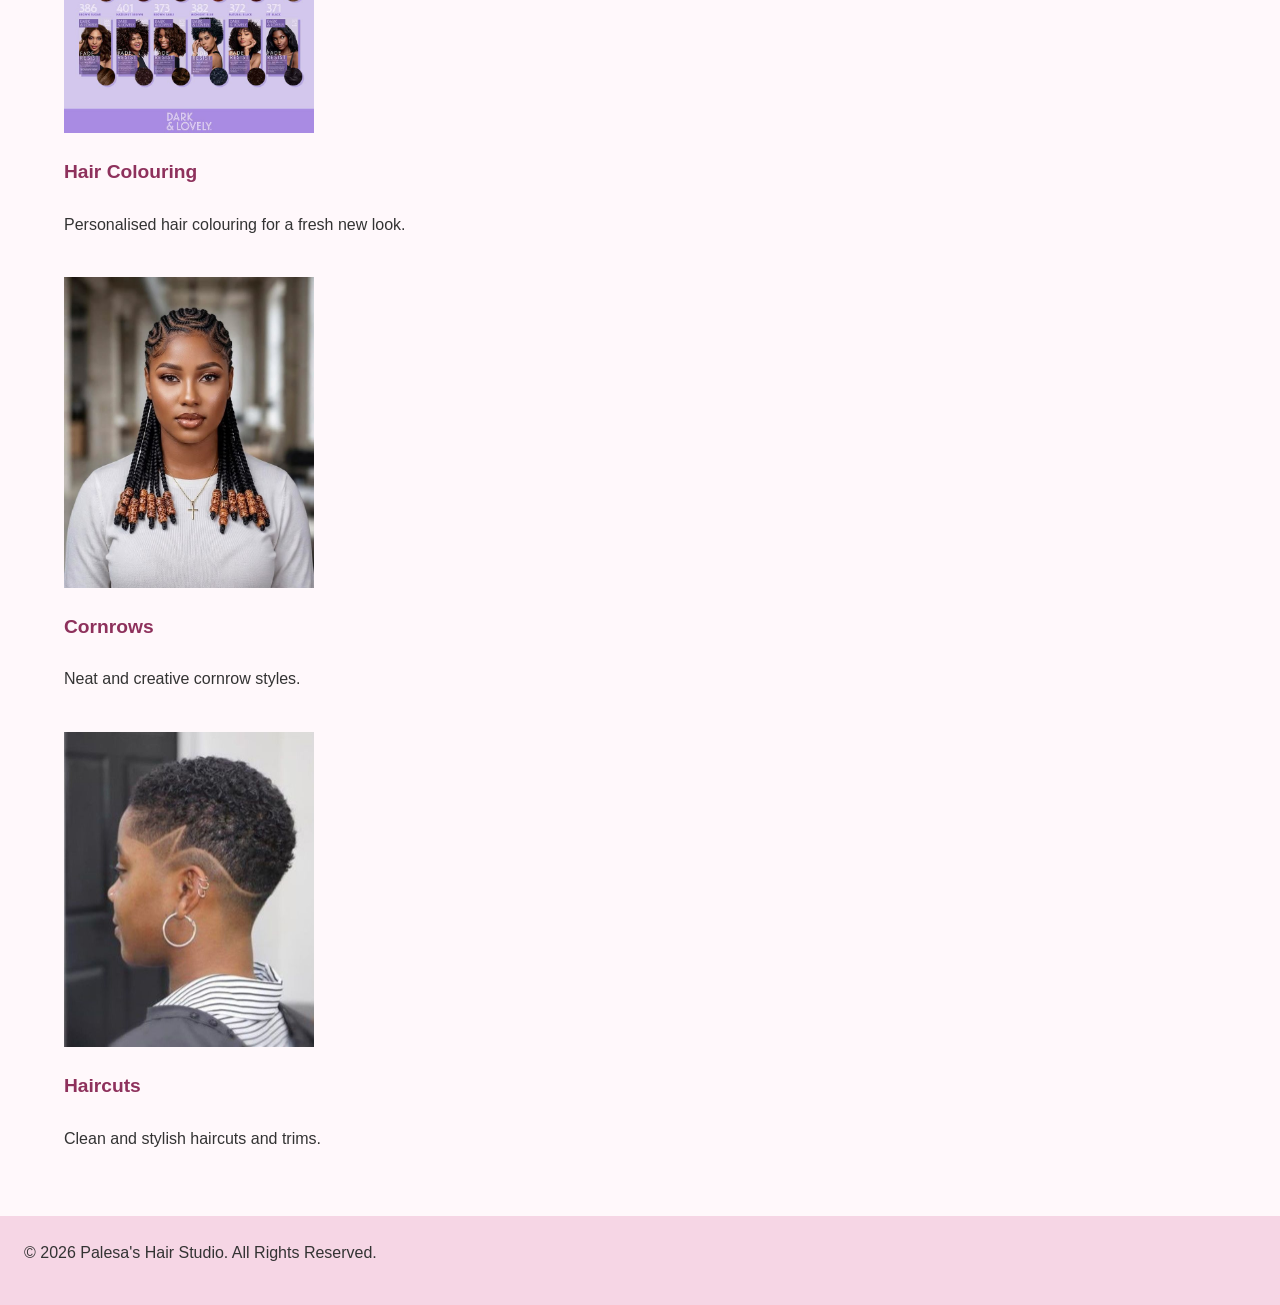
<file: palesa's_hair_studio/services.html>
<!DOCTYPE html>
<html lang="en">
<head>
    <meta charset="UTF-8">
    <meta name="viewport" content="width=device-width, initial-scale=1.0">
    <link rel="stylesheet" href="css_assets/myfirststyles.css">
    <title>Palesa"s Hair Studio - Services</title>
</head>
<body><header>
    
    <h1>Palesa's Hair Studio</h1>

    <p>Beauty . Style . Confidence</p>

    <nav>
        <ul>
            <li><a href="index.html">Home</a></li>

            <li><a href="about.html">About</a></li>

            <li><a href="services.html">Services</a></li>

            <li><a href="enquiries.html">Enquiries</a></li>

            <li><a href="contact.html">Contact</a></li>


</header>

<main>

    <h2>Our Services</h2>

    <p>
        We are happy to offer a variety of professional hairstyling and hair-care services.
    </p>

    <div class="services">

        <div class="services">
            <img src="_images/braids.jpg" alt="Braiding" width="250">
            <h3>Braiding</h3>
            <p>Beautiful and neat braiding style suited to your preference.</p>
        </div>

        <div class="services">
            <img src="_images/weave.jpg" alt="Weave" width="250">
            <h3>Weaves</h3>
            <p>Professional weave installation and styling.</p>
        </div>

        <div class="services">
            <img src="_images/wig.jpg" alt="Wig Installation" width="250">
            <h3>Wig installation</h3>
            <p>Neat and professional wig installation and styling.</p>
        </div>

        <div class="services">
            <img src="_images/treatment.jpg" alt="Hair washing and treatment" width="250">
            <h3>Hair Washing & Treatment</h3>
            <p>Hair washing and treatments to care for your hair.</p>
        </div>

        <div class="services">
            <img src="_images/natural hair.jpg" alt="Natural hair styling" width="250">
            <h3>Natural Hair Styling</h3>
            <p>Professional styling for natural hair. </p>
        </div>

        <div class="services">
            <img src="_images/hair_colouring.jpg" alt="Hair colouring" width="250">
            <h3>Hair Colouring</h3>
            <p>Personalised hair colouring for a fresh new look. </p>
        </div>

        <div class="services">
            <img src="_images/cornrows.jpg" alt="Cornrows" width="250">
            <h3>Cornrows</h3>
            <p>Neat and creative cornrow styles.</p>
        </div>

        <div class="services">
            <img src="_images/haircut.jpg" alt="Haircut" width="250">
            <h3>Haircuts</h3>
            <p>Clean and stylish haircuts and trims.</p>
        </div>

    </div>


</main>

<footer>

    <p>&copy; 2026 Palesa's Hair Studio. All Rights Reserved. </p>

</footer>
    
</body>
</html>
</file>
<file: celebrate_with_us, for_any_occasion/css_assets/myfirststyles.css>
/*CSS RESET*/
* {
    margin: 0;
    padding: 0;
    box-sizing: border-box;
}

/*BASE STYLE*/
html {
    font-size: 16px;
    scroll-behavior: smooth;
}

body{
    font-family: Arial, Helvetica, sans-serif;
    font-size: 1rem;
    line-height: 1.6;
    background-color: #fffaf5;
    color: #333;
}

/*HEADER*/
header {
    background-color: #f2dfc7;
    text-align: left;
    padding: 1.5rem 5%;
}

.logo {
    width: 600px;
    max-width: 100%;
    height: auto;
}

/*NAVIGATION*/
nav {
    margin-top: 1rem;
}

nav a {
    display: inline-block;
    color: #333;
    text-decoration: none;
    font-weight: bold;
    margin: 0.5rem 0.8rem;
    padding: 0.5rem;
}

nav a:hover {
    color: #a66a35;
    text-decoration: underline;
}

/*MAIN*/ 
main {
    width: 90%;
    max-width: 1200px;
    margin: 2rem auto;
}

.content {
    text-align: left;
    padding: 2rem;
}

/*TYPOGRAPHY*/
h1 {
    font-size: 2.3rem;
    color: #8b5e34;
    margin-bottom: 1rem;
}

h2 {
    font-size: 2.3rem;
    color: #8b5e34;
    margin: 1.5rem 0 1rem;
}

h3 {
    color: #8b5e34;
    margin-bottom: 0.5rem;
}

p {
    margin-bottom: 1rem;
}

/*HERO IMAGE*/
.hero-image {
    width: 100px;
    max-width: 100px;
    height: auto;
    display: block;
    margin: 0 auto 2rem;
    border-radius: 1rem;
    object-fit: cover;
}

/*ABOUT*/
.about-section {
    display: grid;
    grid-template-columns: 1fr 1fr;
    gap: 2rem;
    align-items: left;
}

.about-image {
    width: 100%;
    height: auto;
    border-radius: 1rem;
}

/*SERVICES*/
.services {
    display: grid;
    grid-template-columns: repeat(4. 1fr);
    gap: 1.5rem;
    margin-top: 2rem;
}

.service {
    background-color: white;
    padding: 1rem;
    border-radius: 0.8rem;
    text-align: left;
    box-shadow: 0 2px 8px rgba(0, 0, 0, 0.08);
}

.service img {
    width: 100%;
    height: 180px;
    object-fit: cover;
    border-radius: 0.6rem;
    margin-bottom: 0.8rem;
}

/*BUTTON*/
.button {
    display: inline-block;
    background-color: #a66a35;
    color: white;
    text-decoration: none;
    padding: 0.8rem 1.5rem;
    border-radius: 0.5rem;
    margin-top: 1rem;
}

.button:hover {
    background-color: #7d4d27;
}

/*CONTACT*/
.contact-info {
    background-color: white;
    max-width: 700px;
    margin: auto;
    padding: 2rem;
    border-radius: 1rem;
}

/*ENQUIRY FORM*/
form {
    width: 100%;
    max-width: 700px;
    margin: 2rem auto;
    padding: 2rem;
    background-color: white;
    border-radius: 1rem;
}

form label {
    display: block;
    font-weight: bold;
    margin-top: 1rem;
    margin-bottom: 0.4rem;
}

form input,
form select,
form textarea {
    width: 100%;
    padding: 0.8rem;
    font-size: 1rem;
    border: 1px solid #ccc;
    border-radius: 0.4rem;
}

form textarea {
    min-height: 150px;
    resize: vertical;
}

form button {
    width: 100%;
    padding: 0.8rem;
    margin-top: 1.5rem;
    background-color: #a66a35;
    color: white;
    border: none;
    border-radius: 0.5rem;
    font-size: 1rem;
    cursor: pointer;
}

form button:hover {
    background-color: #7d4d27;
}

/*FOOTER*/
footer {
    background-color: #f2dfc7;
    text-align: left;
    padding: 1.5rem;
    margin-top: 3rem;
}

/* ============================== TABLET ============================== */

@media (max-width: 900px) {

    .services {
        grid-template-columns: repeat(2, 1fr);
    }

    .about-section {
        grid-template-columns: 1fr;
        text-align: left;
    }

    h1 {
        font-size: 2rem;
    }
}

/* ============================== MOBILE ============================== */

@media (max-width: 600px) {
    
    html {
        font-size: 15px;
    }

    header {
        padding: 1rem 3%;
    }

    .logo {
        width: 90px;
    }

    nav a {
        display: block;
        margin: 0.2rem 0;
    }

    main {
        width: 94%;
    }

    .content {
        padding: 1rem;
    }

    h1{
        font-size: 1.7rem;
    }

    h2 {
        font-size: 1.4rem;
    }

    .services {
        grid-template-columns: 1fr;
    }

    .service img {
        height: 200px;
    }

    form {
        padding: 1rem;
    }
}
</file>
<file: palesa's_hair_studio/css_assets/myfirststyles.css>
/*CSS RESET*/
*{
    margin: 0;
    padding: 0;
    box-sizing: border-box;
}

/*BASE STYLE*/
html {
    font-size: 16px;
    scroll-behavior: smooth;
}

body {
    font-family:Arial, Helvetica, sans-serif;
    font-size: 1rem;
    line-height: 1.6;
    background-color: #fff8fb;
    color: #333;
}

/*Header*/
header {
    background-color: #f6d6e5;
    text-align: left;
    padding: 1.5rem 5%;
}

.logo {
    width: 100px;
    max-width: 100%;
    height: auto;
}

/*Navigation*/
nav{
    margin-top: 1rem;
}

nav a {
    display: inline-block;
    text-decoration: none;
    color: #333;
    font-weight: bold;
    margin: 0.5rem 0.8rem;
    padding: 0.5rem;
}

nav a:hover {
    color: #b04a78;
    text-decoration: underline;
}

/*MAIN CONTENT*/
main {
    width: 90%;
    max-width: 1200px;
    margin: 2rem auto;
}

.content {
    text-align: left;
    padding: 2rem;
}

/*HEADINGS*/
h1 {
    font-size: 2.2rem;
    margin-bottom: 1rem;
    color: #a33d6b;
}

h2 {
    font-size: 1.7rem;
    margin: 1.5rem 0 1rem;
    color: #a33d6b;
}

h3 {
    font-size: 1.2rem;
    color: #8e315c;
}

p {
    margin-bottom: 1rem;
}

/*HOME HERO IMAGE*/
.hero image {
    width: 100px;
    max-width: 900px;
    height: auto;
    display: block;
    margin: 0 auto 2rem;
    border-radius: 1rem;
}

/*ABOUT US*/
.about-section {
    display: grid;
    grid-template-columns: 1fr 1fr;
    gap: 2rem;
    align-items: left;
}

.about-image {
    width: 100%;
    max-width: 100px;
    height: auto;
    border-radius: 1rem;
    margin: auto;
}

/*MISSION AND VISION*/
.about-box {
    background-color: #ffffff;
    padding: 1.5rem;
    margin: 1rem 0;
    border-radius: 0.8rem;
    box-shadow: 0 2px 8px rgba(0, 0, 0, 0.08);
}

/*SERVICES*/
.services {
    display: grid;
    grid-template-columns: repeat(1, 1fr);
    gap: 1.5rem;
}

.service {
    background-color: #ffffff;
    padding: 1rem;
    border-radius: 0.8rem;
    text-align: left;
    box-shadow: 0 2px 8px rgba(0, 0, 0, 0.08);
}

.service img {
    width: 100%;
    height: 160px;
    object-fit: cover;
    border-radius: 0.6rem;
}

/*BUTTON*/
.button {
    display: inline-block;
    background-color: #b04a78;
    color: white;
    text-decoration: none;
    padding: 0.8rem 1.5rem;
    border-radius: 0.5rem;
    margin-top: 1rem;
}

.button:hover {
    background-color: #8e315c;
}

/*CONTACT*/
.contact-info {
    background-color: #ffffff;
    padding: 2rem;
    border-radius: 1rem;
    max-width: 700px;
    margin: auto;
}

/*FORM*/
form {
    width: 100%;
    max-width: 700px;
    margin: 2rem auto;
    padding: 2rem;
    background-color: #ffffff;
    border-radius: 1rem;
}

form label {
    display: block;
    font-weight: bold;
    margin-top: 1rem;
    margin-bottom: 0.4rem;
}

form input,
form select,
form textarea {
    width: 100%;
    padding: 0.8rem;
    font-size: 1rem;
    border: 1px solid #ccc;
    border-radius: 0.4rem;
}

form textarea {
    min-height: 150px;
    resize: vertical;
}

form button {
    width: 100%;
    padding: 0.8rem;
    margin-top: 1.5rem;
    background-color: #b04a78;
    color: white;
    border: none;
    border-radius: 0.5rem;
    font-size: 1rem;
    cursor: pointer;
}

form button:hover {
    background-color: #8e315c;
}

/*FOOTER*/
footer {
    background-color: #f6d6e5;
    padding: 1.5rem;
    margin-top: 3rem;
}

/* ============================== TABLET ============================== */

@media (max-width: 900px) {
    
    .services {
        grid-template-columns: repeat(2, 1fr);
    }

    .about-section {
        grid-template-columns: 1fr;
        text-align: left;
    }

    h1 {
        font-size: 2rem;
    }
}

/* ============================== MOBILE ============================== */

@media (max-width: 600px) {

    html {
        font-size: 15px;
    }

    header {
        padding: 1rem 3%;
    }

    .logo {
        width: 90px;
    }

    nav a {
        display: block;
        margin: 0.2rem 0;
    }

    main {
        width: 94%;
    }

    .content {
        padding: 1rem;
    }

    h1 {
        font-size: 1.7rem;
    }

    h2 {
        font-size: 1.4rem;
    }

    .services {
        grid-template-columns: 1fr;
    }

    .service img {
        height: 200px;
    }

    form {
        padding: 1rem;
    }
}
</file>
